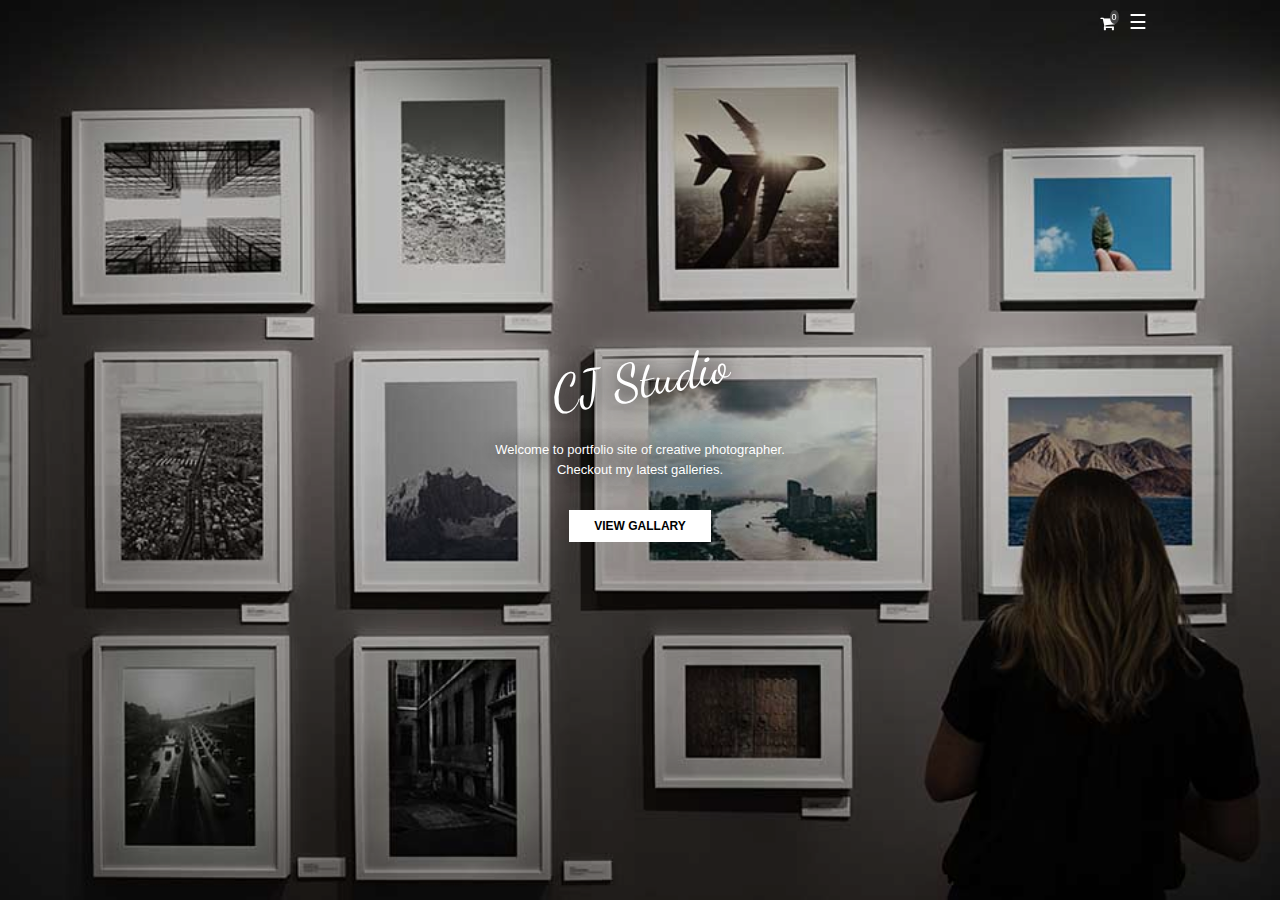
<file: index.html>
<!DOCTYPE html>
<html>
<head>
	<meta charset="utf-8">
	<meta name="viewport" content="width=device-width, user-scalable=no">
	<meta name="auther" content=" Andrew Studio">
	<meta name="description" content=" Andrew Studio is a Professional Photography and Multimedia Company driven by the desire to deliver great value and service to its clients. Our approach to delivering our mandate is tailored to meet and exceed the specific needs and expectations of our clients by providing them with global industry standard products and services. We understand the direct and indirect impact of the images we create on the way our clients and their brands are perceived, and as such, we drive to go the extra mile to deliver quality and creative images to ensure that our clients successfully achieve their set objectives">
	<meta name="keywords" content="photography, studio, picture">
	<title>Portfolio</title>
	<link rel="stylesheet" type="text/css" href="css/style.css">
	<link rel="icon" type="image/jpg" href="images/favicon.png">
	<link rel="stylesheet" type="text/css" href="css/font-awesome.css">		
</head>
<body onload="get_cart()">
	
<ul class="slider">
	<li class="slider1 show"></li>
	<li class="slider1"></li>
	<li class="slider1"></li>
	<li class="slider1"></li>
</ul>
<nav>
	<div class="container">
		<div class="logo"></div>
		<ul>
			<li class="cart1"><a href="cart.html"><i class="fa fa-shopping-cart"></i><span class="count1" id="count1">0</span></a></li>
			<li><a href="#"><span onclick="slideNav()">&#9776;</span></a></li>
		</ul>
	</div>
</nav>
<div class="menu1" id="menu1" onclick="closeNav()"></div>
<ul id="menu" class="nav">
	<span id="span" onclick="closeNav()">&times;</span>
	<li>
		<a href="index.html">
			<h1>Home</h1>
			<p>Beginning of site</p>
		</a>
	</li>
	<li>
		<a href="gallary.html">
			<h1>Gallery</h1>
			<p>My latest works</p>
		</a>
	</li>
	<li>
		<a href="photoproof.html">
			<h1>Photo Proofing</h1>
			<p>For Client Approval</p>
		</a>
	</li>
	<li>
		<a href="about.html">
			<h1>About</h1>
			<p>Who I am</p>
		</a>
	</li>
	<li>
		<a href="blog.html">
			<h1>Blog</h1>
			<p>New ideas</p>
		</a>
	</li>
	<li>
		<a href="contact.html">
			<h1>Contact</h1>
			<p>Get in touch</p>
		</a>
	</li>
	<li>
		<a href="shop.html">
			<h1>Shop</h1>
			<p>Photography store</p>
		</a>
	</li>
</ul>
<div id="hero" class="hero">
	<div class="inner">
		<h1>CJ Studio</h1>
		<p>Welcome to portfolio site of creative photographer. Checkout my latest galleries.</p>
		<a href="gallary.html"><button>VIEW GALLARY</button></a>
	</div>
</div>
<script src="js/jquery.js"></script>
<script src="js/index.js"></script>
</body>
</html>
</file>
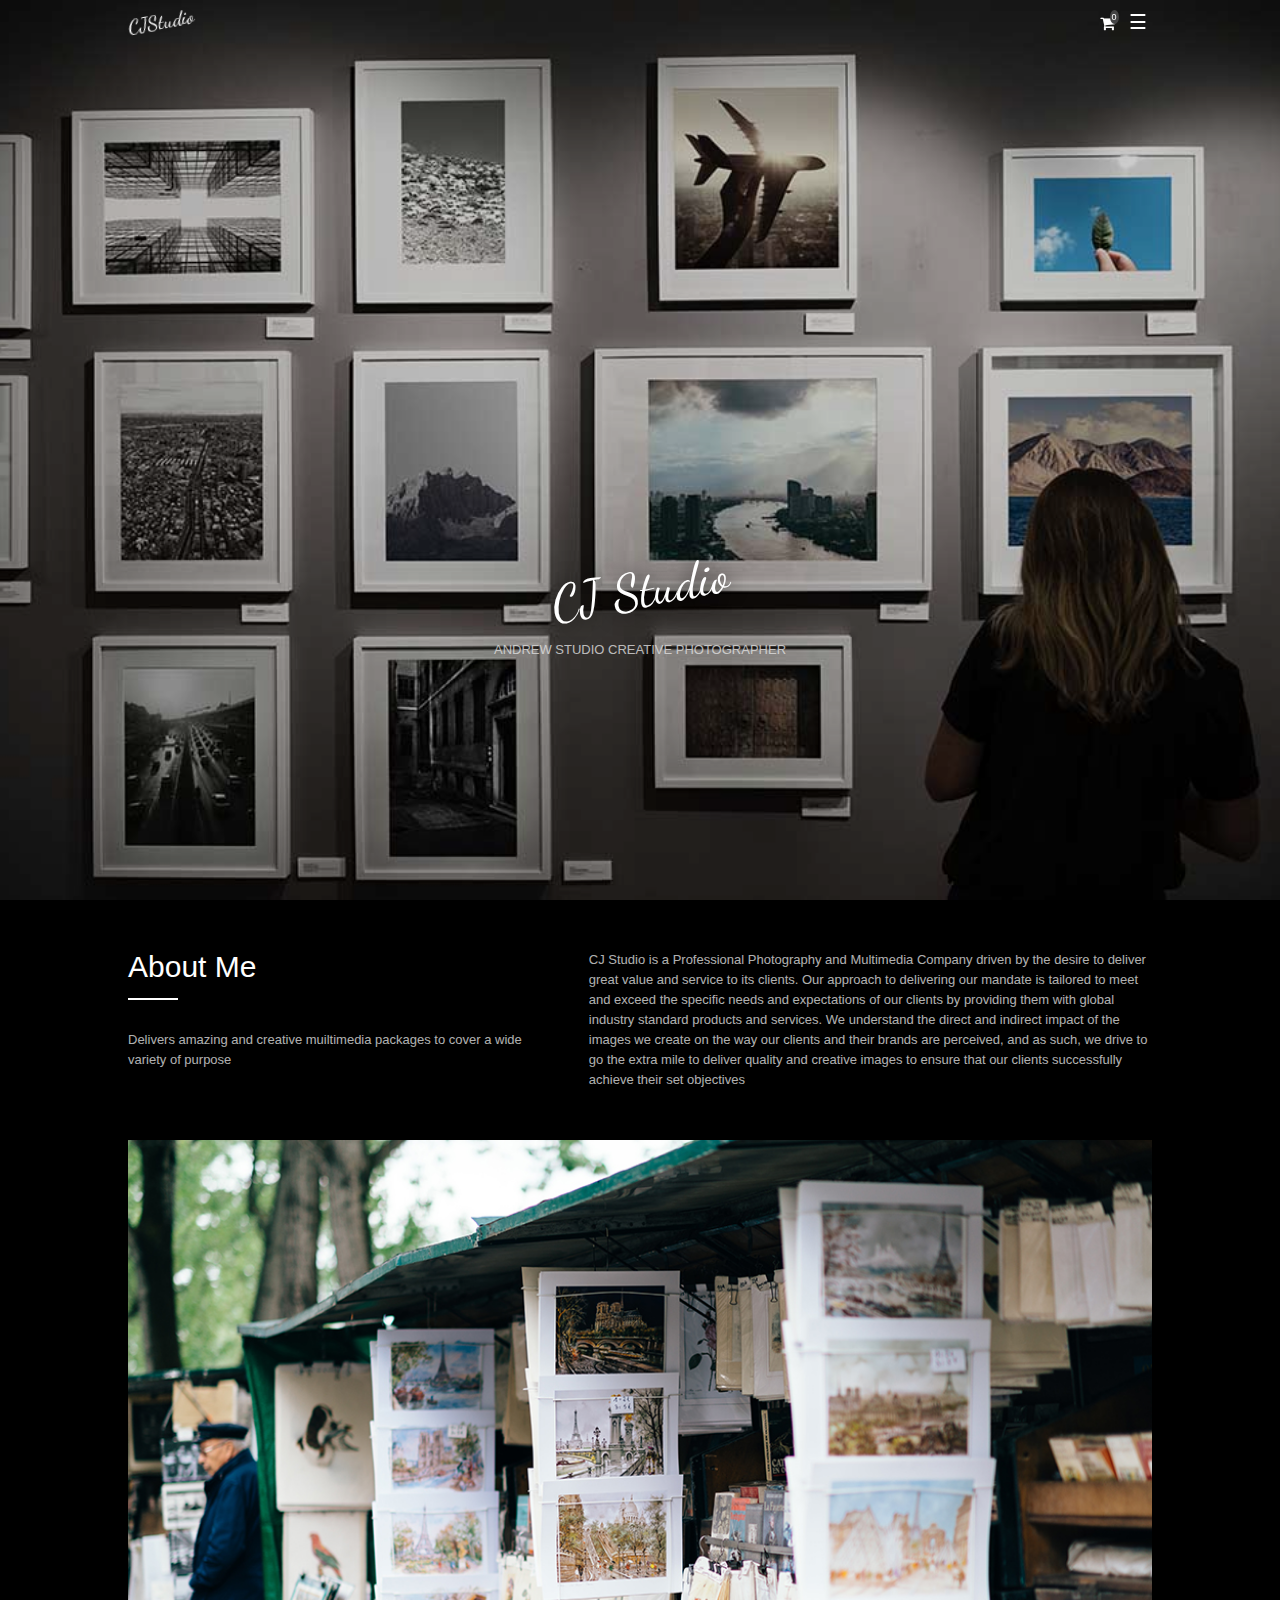
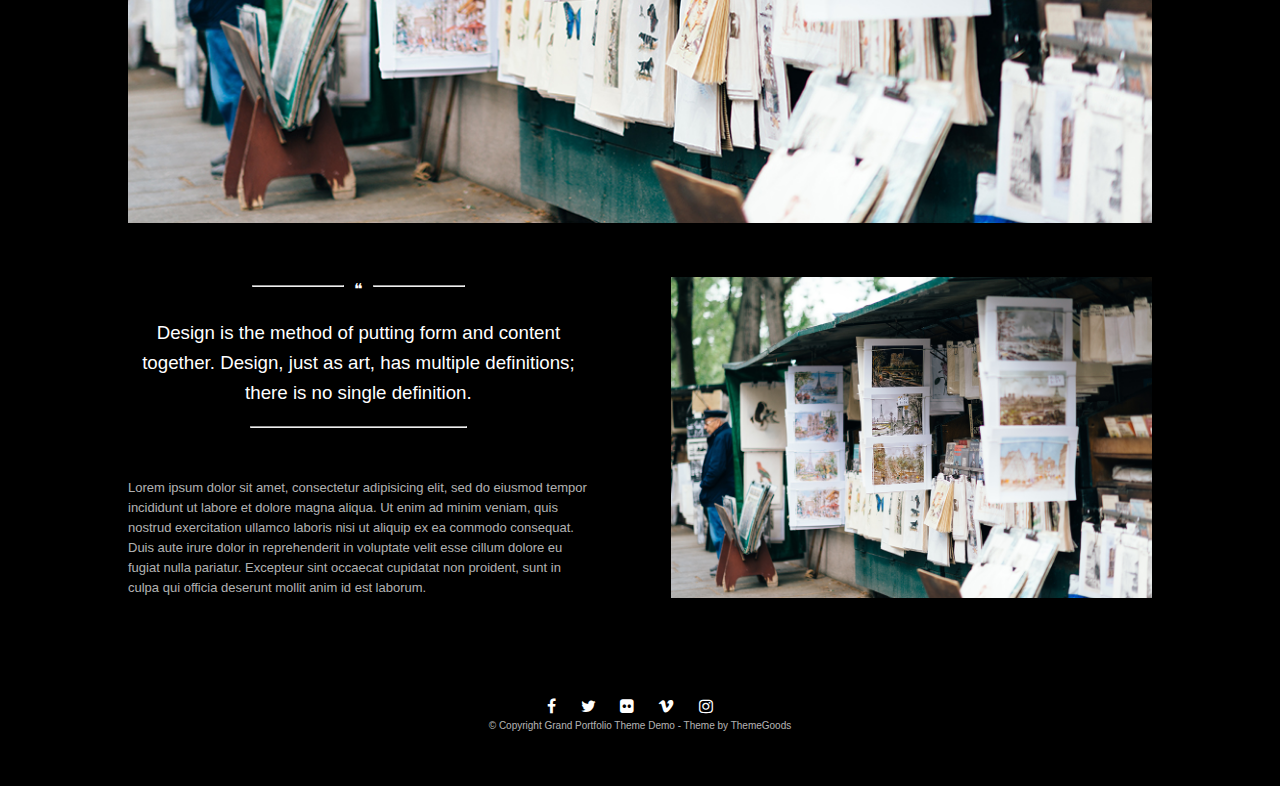
<file: about.html>
<!DOCTYPE html>
<html>
<head>
	<meta charset="utf-8">
	<meta name="viewport" content="width=device-width, user-scalable=no">
	<meta name="auther" content=" Andrew Studio">
	<meta name="description" content=" Andrew Studio is a Professional Photography and Multimedia Company driven by the desire to deliver great value and service to its clients. Our approach to delivering our mandate is tailored to meet and exceed the specific needs and expectations of our clients by providing them with global industry standard products and services. We understand the direct and indirect impact of the images we create on the way our clients and their brands are perceived, and as such, we drive to go the extra mile to deliver quality and creative images to ensure that our clients successfully achieve their set objectives">
	<meta name="keywords" content="photography, studio, picture">
	<title>Portfolio | About Us</title>
	<link rel="stylesheet" type="text/css" href="css/style.css">
	<link rel="icon" type="image/jpg" href="images/favicon.png">
	<link rel="stylesheet" type="text/css" href="css/font-awesome.css">		
</head>
<body onload="get_cart()">
	
<ul class="slider">
	<li class="slider1 show"></li>
</ul>
<nav>
	<div class="container">
		<div class="logo">CJStudio</div>
		<ul>
			<li class="cart1"><a href="cart.html"><i class="fa fa-shopping-cart"></i><span class="count1" id="count1">0</span></a></li>
			<li><a href="#"><span onclick="slideNav()">&#9776;</span></a></li>
		</ul>
	</div>
</nav>
<nav class="proof">
	<div class="container">
		<div class="logo">CJStudio</div>
		<ul>
			<li class="cart1"><a href="cart.html"><i class="fa fa-shopping-cart"></i><span class="count1" id="count2">0</span></a></li>
			<li><a href="#"><span onclick="slideNav()">&#9776;</span></a></li>
		</ul>
	</div>
</nav>
<div class="menu1" id="menu1" onclick="closeNav()"></div>
<ul id="menu" class="nav">
	<span id="span" onclick="closeNav()">&times;</span>
	<li>
		<a href="index.html">
			<h1>Home</h1>
			<p>Beginning of site</p>
		</a>
	</li>
	<li>
		<a href="gallary.html">
			<h1>Gallery</h1>
			<p>My latest works</p>
		</a>
	</li>
	<li>
		<a href="photoproof.html">
			<h1>Photo Proofing</h1>
			<p>For Client Approval</p>
		</a>
	</li>
	<li>
		<a href="about.html">
			<h1>About</h1>
			<p>Who I am</p>
		</a>
	</li>
	<li>
		<a href="blog.html">
			<h1>Blog</h1>
			<p>New ideas</p>
		</a>
	</li>
	<li>
		<a href="contact.html">
			<h1>Contact</h1>
			<p>Get in touch</p>
		</a>
	</li>
	<li>
		<a href="shop.html">
			<h1>Shop</h1>
			<p>Photography store</p>
		</a>
	</li>
</ul>
<div id="hero" class="hero" onclick="closeNav()">
	<div class="inner1">
		<h1>CJ Studio</h1>
		<p>ANDREW STUDIO CREATIVE PHOTOGRAPHER</p>
	</div>
</div>
<div class="container">
	<div class="about">
		<article class="quote">
			<h1>About Me</h1>
			<div class="divider"></div>
			<p>Delivers amazing and creative muiltimedia packages to cover a wide variety of purpose</p>
		</article>
		<article class="main">
			<p>CJ Studio is a Professional Photography and Multimedia Company driven by the desire to deliver great value and service to its clients. Our approach to delivering our mandate is tailored to meet and exceed the specific needs and expectations of our clients by providing them with global industry standard products and services. We understand the direct and indirect impact of the images we create on the way our clients and their brands are perceived, and as such, we drive to go the extra mile to deliver quality and creative images to ensure that our clients successfully achieve their set objectives</p>
		</article><div style="clear: both;"></div>
	</div>
	<img src="images/img3.jpg">
	<section>
		<div class="quote1">
			<hr id="top1"><span>&#10077;</span><hr id="top2">
			<h3>Design is the method of putting form and content together. Design, just as art, has multiple definitions; there is no single definition.</h3>
			<hr>
			<p>Lorem ipsum dolor sit amet, consectetur adipisicing elit, sed do eiusmod
			tempor incididunt ut labore et dolore magna aliqua. Ut enim ad minim veniam,
			quis nostrud exercitation ullamco laboris nisi ut aliquip ex ea commodo
			consequat. Duis aute irure dolor in reprehenderit in voluptate velit esse
			cillum dolore eu fugiat nulla pariatur. Excepteur sint occaecat cupidatat non
			proident, sunt in culpa qui officia deserunt mollit anim id est laborum.</p>
		</div>
		<img src="images/img3.jpg"><div style="clear: both;"></div>
	</section>
	<footer>
		<div class="links">
			<a href="#"><i class="fa fa-facebook"></i></a>
			<a href="#"><i class="fa fa-twitter"></i></a>
			<a href="#"><i class="fa fa-flickr"></i></a>
			<a href="#"><i class="fa fa-vimeo"></i></a>
			<a href="#"><i class="fa fa-instagram"></i></a>
		</div>
		<p>&copy;  Copyright Grand Portfolio Theme Demo - Theme by ThemeGoods</p>
	</footer>
</div>
<div class="topbtn">TOP</div>

<script src="js/jquery.js"></script>
<script src="js/index.js"></script>
</body>
</html>
</file>
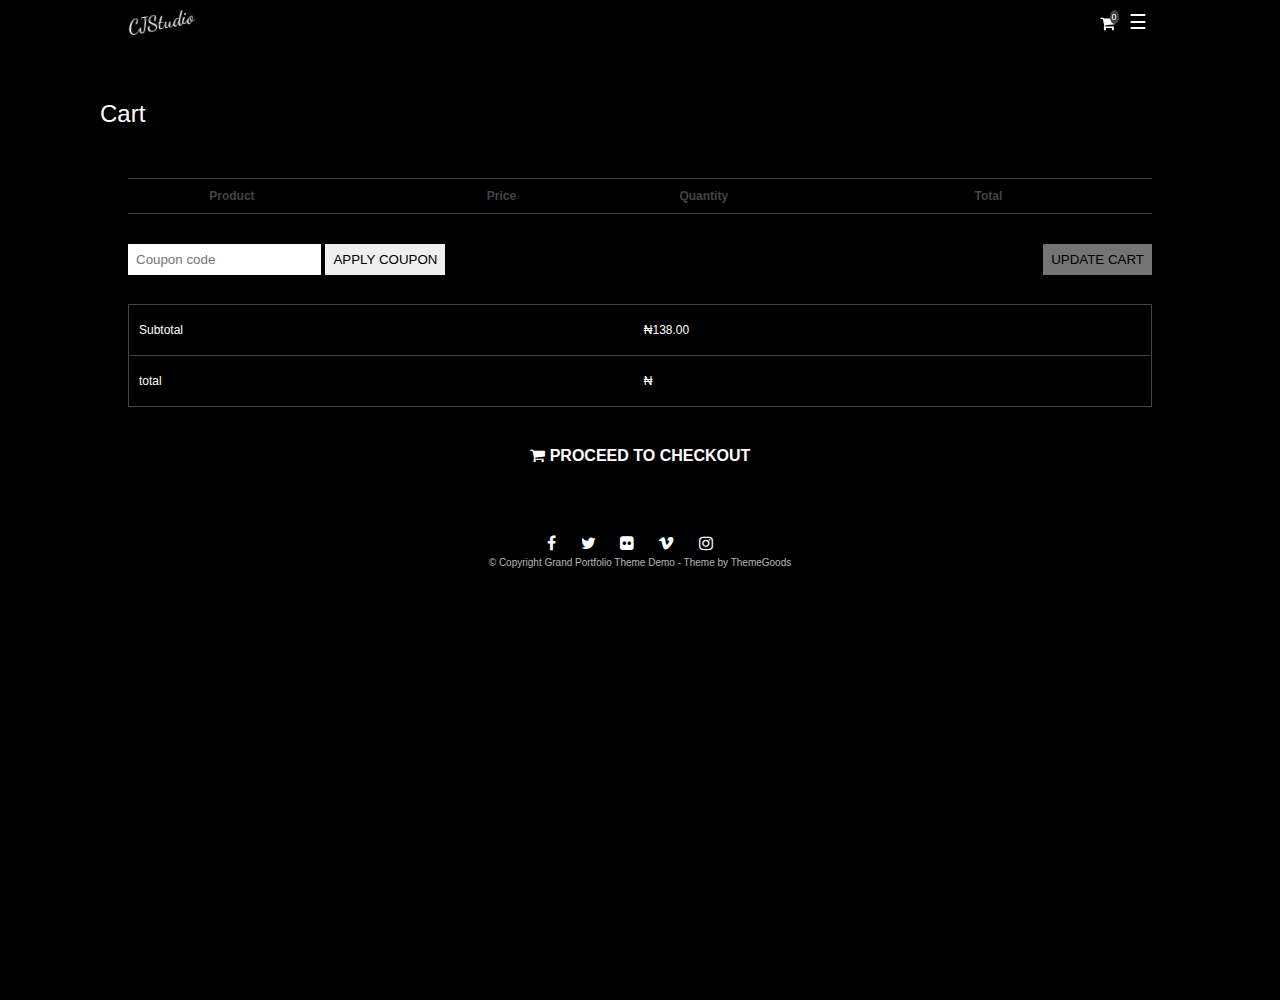
<file: cart.html>
<!DOCTYPE html>
<html>
<head>
	<meta charset="utf-8">
	<meta name="viewport" content="width=device-width, user-scalable=no">
	<meta name="author" content=" Andrew Studio">
	<meta name="description" content=" Andrew Studio is a Professional Photography and Multimedia Company driven by the desire to deliver great value and service to its clients. Our approach to delivering our mandate is tailored to meet and exceed the specific needs and expectations of our clients by providing them with global industry standard products and services. We understand the direct and indirect impact of the images we create on the way our clients and their brands are perceived, and as such, we drive to go the extra mile to deliver quality and creative images to ensure that our clients successfully achieve their set objectives">
	<meta name="keywords" content="photography, studio, picture">
	<title>Portfolio | Cart</title>
	<link rel="stylesheet" type="text/css" href="css/style.css">
	<link rel="icon" type="image/jpg" href="images/favicon.png">
	<link rel="stylesheet" type="text/css" href="css/font-awesome.css">		
</head>
<body onload="get_cart()">

<nav style="top: 0;">
	<div class="container">
		<div class="logo">CJStudio</div>
		<ul>
			<li class="cart1"><a href="cart.html"><i class="fa fa-shopping-cart"></i><span class="count1" id="count1">0</span></a></li>
			<li><a href="#"><span onclick="slideNav()">&#9776;</span></a></li>
		</ul>
	</div>
</nav>
<nav class="proof">
	<div class="container">
		<div class="logo">CJStudio</div>
		<ul>
			<li class="cart1"><a href="cart.html"><i class="fa fa-shopping-cart"></i><span class="count1" id="count2">0</span></a></li>
			<li><a href="#"><span onclick="slideNav()">&#9776;</span></a></li>
		</ul>
	</div>
</nav>
<div class="menu1" id="menu1" onclick="closeNav()"></div>
<ul id="menu" class="nav">
	<span id="span" onclick="closeNav()">&times;</span>
	<li>
		<a href="index.html">
			<h1>Home</h1>
			<p>Beginning of site</p>
		</a>
	</li>
	<li>
		<a href="gallary.html">
			<h1>Gallery</h1>
			<p>My latest works</p>
		</a>
	</li>
	<li>
		<a href="photoproof.html">
			<h1>Photo Proofing</h1>
			<p>For Client Approval</p>
		</a>
	</li>
	<li>
		<a href="about.html">
			<h1>About</h1>
			<p>Who I am</p>
		</a>
	</li>
	<li>
		<a href="blog.html">
			<h1>Blog</h1>
			<p>New ideas</p>
		</a>
	</li>
	<li>
		<a href="contact.html">
			<h1>Contact</h1>
			<p>Get in touch</p>
		</a>
	</li>
	<li>
		<a href="shop.html">
			<h1>Shop</h1>
			<p>Photography store</p>
		</a>
	</li>
</ul>
<div class="header">
	<h1 class="head">Cart</h1>
</div>
<div class="container">
	<table class="first" border="1">
		<thead>
			<th></th>
			<th></th>
			<th>Product</th>
			<th>Price</th>
			<th>Quantity</th>
			<th>Total</th>
		</thead>
		<tbody id="bdy">
			
		</tbody>
	</table>
	<div class="buttons">
		<form>
			<input type="text" name="code" placeholder="Coupon code">
			<input type="submit" value="APPLY COUPON">
		</form>
		<button>UPDATE CART</button>
	</div>
	<table border="1">
		<tr>
			<td>Subtotal</td>
			<td>&#8358;138.00</td>
		</tr>
		<tr>
			<td>total</td>
			<td>&#8358;<span id="ttl"></span></td>
		</tr>
	</table>
	<a href="checkout.html"><div class="action1"><i class="fa fa-shopping-cart"></i>PROCEED TO CHECKOUT</div></a>
	<footer>
		<div class="links">
			<a href="#"><i class="fa fa-facebook"></i></a>
			<a href="#"><i class="fa fa-twitter"></i></a>
			<a href="#"><i class="fa fa-flickr"></i></a>
			<a href="#"><i class="fa fa-vimeo"></i></a>
			<a href="#"><i class="fa fa-instagram"></i></a>
		</div>
		<p>&copy;  Copyright Grand Portfolio Theme Demo - Theme by ThemeGoods</p>
	</footer>
</div>

<div class="topbtn">TOP</div>
<script src="js/jquery.js"></script>
<script src="js/index.js"></script>
</body>
</html>
</file>
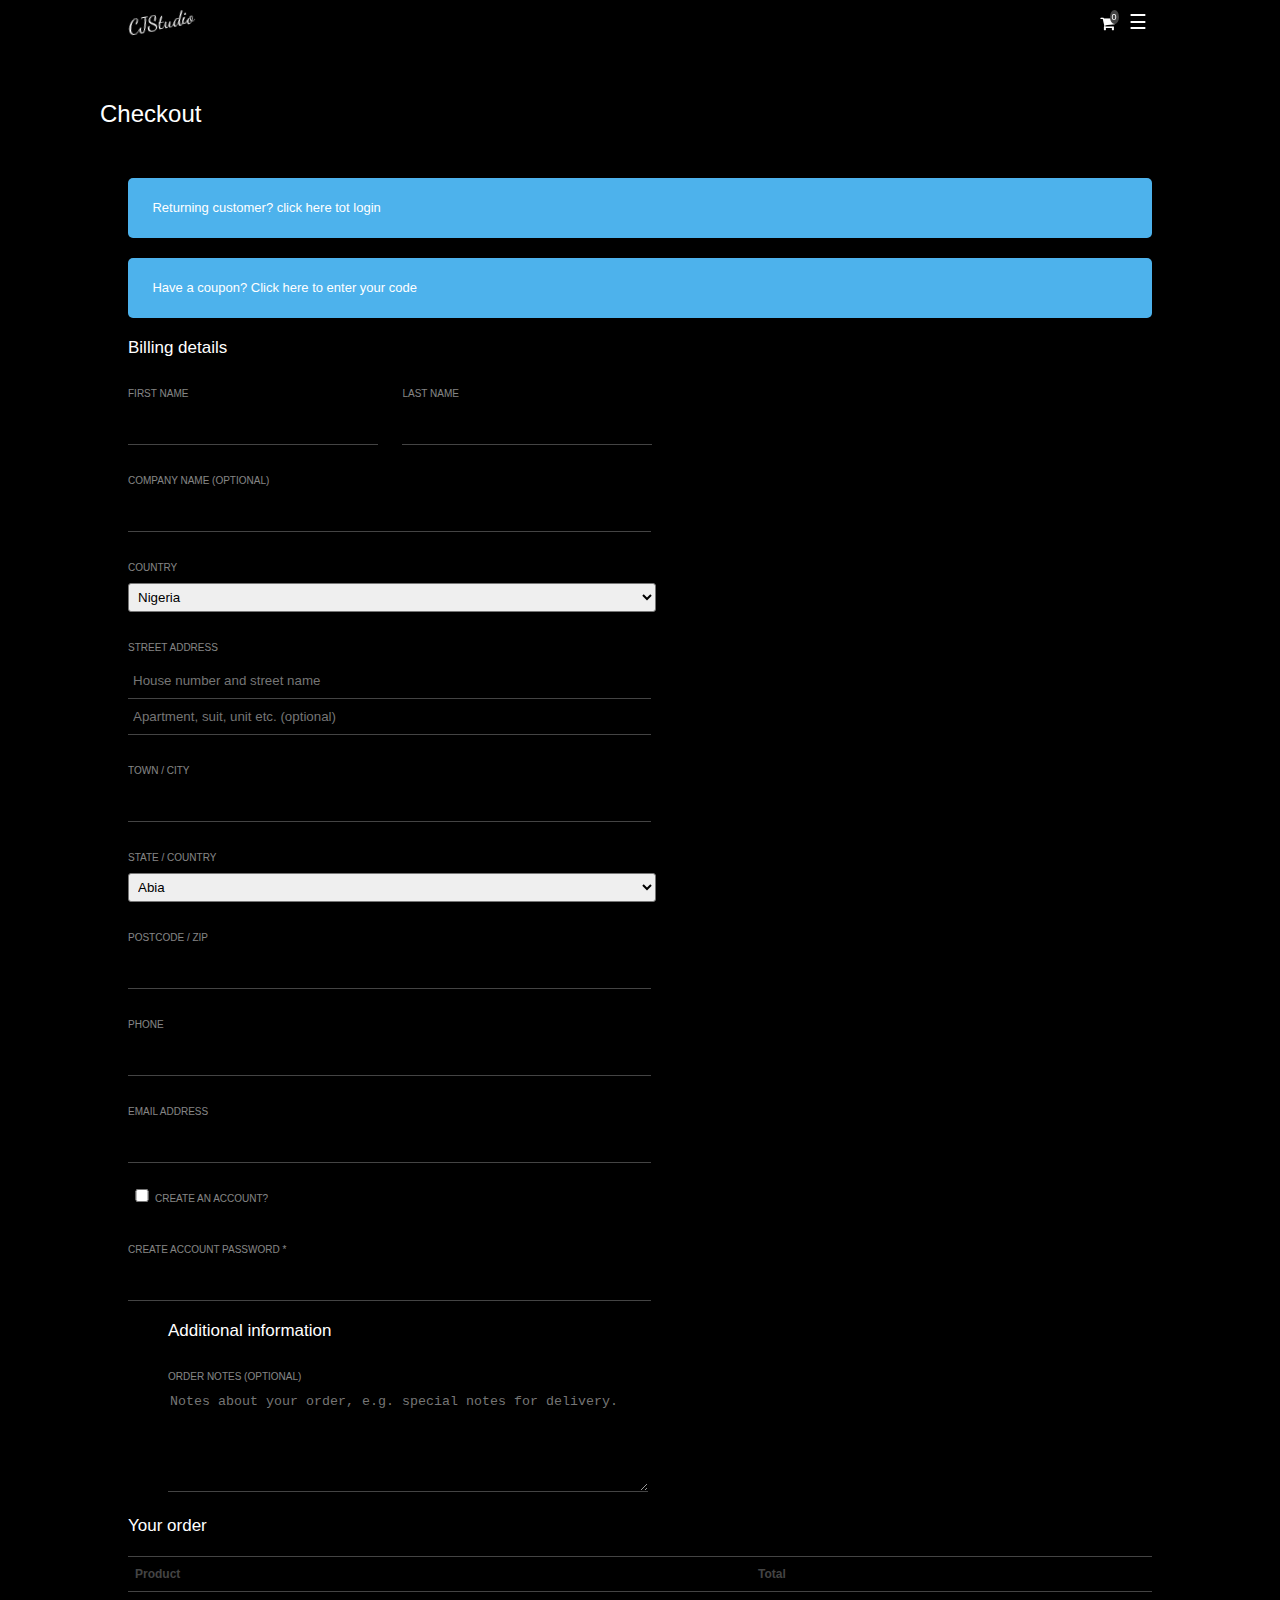
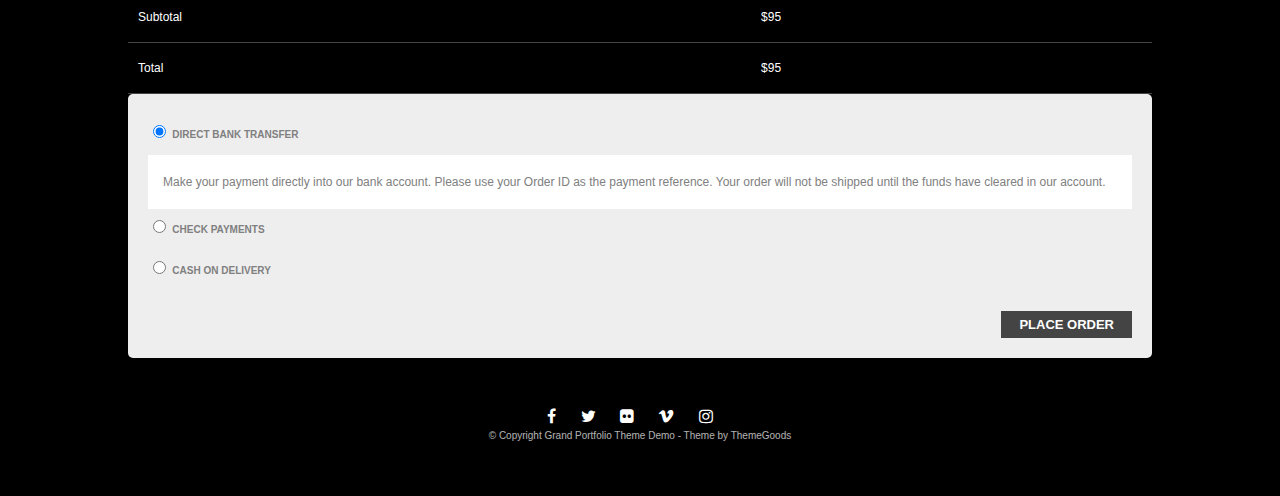
<file: checkout.html>
<!DOCTYPE html>
<html>
<head>
	<meta charset="utf-8">
	<meta name="viewport" content="width=device-width, user-scalable=no">
	<meta name="auther" content=" Andrew Studio">
	<meta name="description" content=" Andrew Studio is a Professional Photography and Multimedia Company driven by the desire to deliver great value and service to its clients. Our approach to delivering our mandate is tailored to meet and exceed the specific needs and expectations of our clients by providing them with global industry standard products and services. We understand the direct and indirect impact of the images we create on the way our clients and their brands are perceived, and as such, we drive to go the extra mile to deliver quality and creative images to ensure that our clients successfully achieve their set objectives">
	<meta name="keywords" content="photography, studio, picture">
	<title>Portfolio | Checkout</title>
	<link rel="stylesheet" type="text/css" href="css/style.css">
	<link rel="icon" type="image/jpg" href="images/favicon.png">
	<link rel="stylesheet" type="text/css" href="css/font-awesome.css">		
</head>
<body onload="get_cart()">
	
<nav style="top: 0;">
	<div class="container">
		<div class="logo">CJStudio</div>
		<ul>
			<li class="cart1"><a href="cart.html"><i class="fa fa-shopping-cart"></i><span class="count1" id="count1">0</span></a></li>
			<li><a href="#"><span onclick="slideNav()">&#9776;</span></a></li>
		</ul>
	</div>
</nav>
<nav class="proof">
	<div class="container">
		<div class="logo">CJStudio</div>
		<ul>
			<li class="cart1"><a href="cart.html"><i class="fa fa-shopping-cart"></i><span class="count1" id="count2">0</span></a></li>
			<li><a href="#"><span onclick="slideNav()">&#9776;</span></a></li>
		</ul>
	</div>
</nav>
<div class="menu1" id="menu1" onclick="closeNav()"></div>
<ul id="menu" class="nav">
	<span id="span" onclick="closeNav()">&times;</span>
	<li>
		<a href="index.html">
			<h1>Home</h1>
			<p>Beginning of site</p>
		</a>
	</li>
	<li>
		<a href="gallary.html">
			<h1>Gallery</h1>
			<p>My latest works</p>
		</a>
	</li>
	<li>
		<a href="photoproof.html">
			<h1>Photo Proofing</h1>
			<p>For Client Approval</p>
		</a>
	</li>
	<li>
		<a href="about.html">
			<h1>About</h1>
			<p>Who I am</p>
		</a>
	</li>
	<li>
		<a href="blog.html">
			<h1>Blog</h1>
			<p>New ideas</p>
		</a>
	</li>
	<li>
		<a href="contact.html">
			<h1>Contact</h1>
			<p>Get in touch</p>
		</a>
	</li>
	<li>
		<a href="shop.html">
			<h1>Shop</h1>
			<p>Photography store</p>
		</a>
	</li>
</ul>
<div class="header">
	<h1 class="head">Checkout</h1>
</div>
<div class="container">
	<div class="alert">
		<i class="fa"></i>
		<p>Returning customer? click here tot login</p>
	</div>
	<div class="alert">
		<i class="fa"></i>
		<p>Have a coupon? Click here to enter your code</p>
	</div>
	<h1 class="checkout">Billing details</h1>
	<form class="checkout">
		<div class="left">
			<div class="group">
				<label for="firstname">FIRST NAME</label>
				<input type="text" name="firstname">
			</div>
			<div class="group">
				<label for="lastname">LAST NAME</label>
				<input type="text" name="lastname">
			</div>	
			<label for="company">COMPANY NAME (OPTIONAL)</label>
			<input type="test" name="company">
			<label for="country">COUNTRY</label>
			<select>
				<option>Nigeria</option>
				<option>Ghana</option>
				<option>USA</option>
			</select>
			<label for="street">STREET ADDRESS</label>
			<input type="text" name="street" placeholder="House number and street name">
			<input type="text" name="street" placeholder="Apartment, suit, unit etc. (optional)">
			<label for="city">TOWN / CITY</label>
			<input type="text" name="city">
			<label for="state">STATE / COUNTRY</label>
			<select>
				<option>Abia</option>
				<option>Anambra</option>
				<option>Enugu</option>
			</select>
			<label for="zip">POSTCODE / ZIP</label>
			<input type="text" name="zip">
			<label for="phone">PHONE</label>
			<input type="text" name="phone">
			<label for="email">EMAIL ADDRESS</label>
			<input type="email" name="email">
			<input type="checkbox" name="account"><label for="account">CREATE AN ACCOUNT?</label>
			<label for="password">CREATE ACCOUNT PASSWORD *</label>
			<input type="password" name="password">
		</div>
		<div class="right">
			<h1 class="checkout" >Additional information</h1>
			<label for="order">ORDER NOTES (OPTIONAL)</label>
			<textarea placeholder="Notes about your order, e.g. special notes for delivery."></textarea>
		</div><div style="clear: both;"></div>
	</form>
	<h1 class="checkout">Your order</h1>
	<table border="1" class="first" style="margin-top: 20px;">
		<thead>
			<tr>
				<th>Product</th>
				<th>Total</th>
			</tr>
		</thead>
		<tr>
			<td>Subtotal</td>
			<td>$95</td>
		</tr>
		<tr>
			<td>Total</td>
			<td>$95</td>
		</tr>
	</table>
	<form name="payment" class="payment">
		<div class="payment1">
			<input type="radio" name="pay" id="direct" checked onclick="pay_type()">
			<label for="direct">DIRECT BANK TRANSFER</label>
			<div class="item1" id="item1">Make your payment directly into our bank account. Please use your Order ID as the payment reference. Your order will not be shipped until the funds have cleared in our account.</div>
		</div>
		<div class="payment1">
			<input type="radio" name="pay" id="check" onclick="pay_type()">
			<label for="check">CHECK PAYMENTS</label>
			<div class="item2" id="item2">Make your payment directly into our bank account. Please use your Order ID as the payment reference. Your order will not be shipped until the funds have cleared in our account.</div>
		</div>
		<div class="payment1">
			<input type="radio" name="pay" id="cash" onclick="pay_type()">
			<label for="cash">CASH ON DELIVERY</label>
			<div class="item3" id="item3">Make your payment directly into our bank account. Please use your Order ID as the payment reference. Your order will not be shipped until the funds have cleared in our account.</div>
		</div>
		<button>PLACE ORDER</button><div style="clear: both;"></div>
	</form>
	<footer>
		<div class="links">
			<a href="#"><i class="fa fa-facebook"></i></a>
			<a href="#"><i class="fa fa-twitter"></i></a>
			<a href="#"><i class="fa fa-flickr"></i></a>
			<a href="#"><i class="fa fa-vimeo"></i></a>
			<a href="#"><i class="fa fa-instagram"></i></a>
		</div>
		<p>&copy;  Copyright Grand Portfolio Theme Demo - Theme by ThemeGoods</p>
	</footer>
</div>

<div class="topbtn">TOP</div>
<script src="js/jquery.js"></script>
<script src="js/index.js"></script>
</body>
</html>
</file>
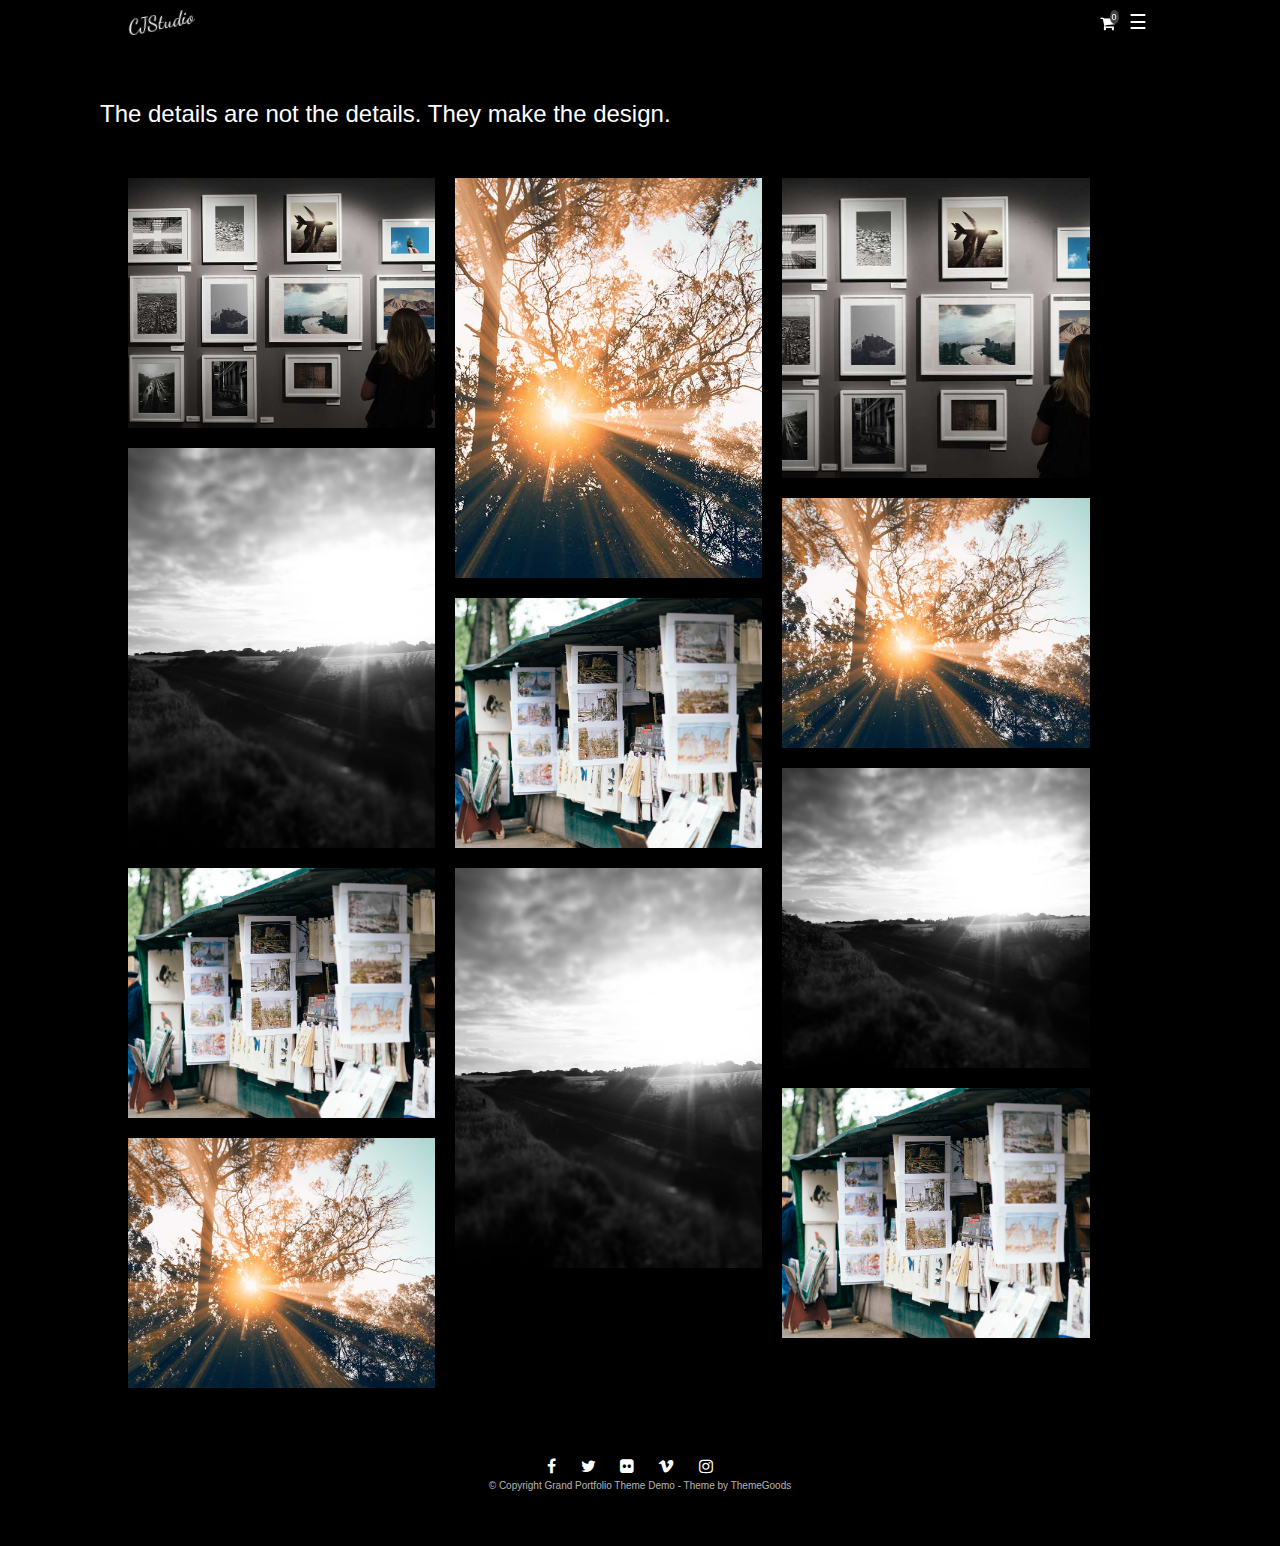
<file: gallary.html>
<!DOCTYPE html>
<html>
<head>
	<meta charset="utf-8">
	<meta name="viewport" content="width=device-width, user-scalable=no">
	<meta name="auther" content=" Andrew Studio">
	<meta name="description" content=" Andrew Studio is a Professional Photography and Multimedia Company driven by the desire to deliver great value and service to its clients. Our approach to delivering our mandate is tailored to meet and exceed the specific needs and expectations of our clients by providing them with global industry standard products and services. We understand the direct and indirect impact of the images we create on the way our clients and their brands are perceived, and as such, we drive to go the extra mile to deliver quality and creative images to ensure that our clients successfully achieve their set objectives">
	<meta name="keywords" content="photography, studio, picture">
	<title>Portfolio | Gallary</title>
	<link rel="stylesheet" type="text/css" href="css/style.css">
	<link rel="icon" type="image/jpg" href="images/favicon.png">
	<link rel="stylesheet" type="text/css" href="css/font-awesome.css">		
	<link rel="stylesheet" type="text/css" href="css/fa-brands.css">		
</head>
<body onload="get_cart()">
	
<nav style="top: 0;">
	<div class="container">
		<div class="logo">CJStudio</div>
		<ul>
			<li class="cart1"><a href="cart.html"><i class="fa fa-shopping-cart"></i><span class="count1" id="count1">0</span></a></li>
			<li><a href="#"><span onclick="slideNav()">&#9776;</span></a></li>
		</ul>
	</div>
</nav>
<nav class="proof">
	<div class="container">
		<div class="logo">CJStudio</div>
		<ul>
			<li class="cart1"><a href="cart.html"><i class="fa fa-shopping-cart"></i><span class="count1" id="count2">0</span></a></li>
			<li><a href="#"><span onclick="slideNav()">&#9776;</span></a></li>
		</ul>
	</div>
</nav>
<div class="menu1" id="menu1" onclick="closeNav()"></div>
<ul id="menu" class="nav">
	<span id="span" onclick="closeNav()">&times;</span>
	<li>
		<a href="index.html">
			<h1>Home</h1>
			<p>Beginning of site</p>
		</a>
	</li>
	<li>
		<a href="gallary.html">
			<h1>Gallery</h1>
			<p>My latest works</p>
		</a>
	</li>
	<li>
		<a href="photoproof.html">
			<h1>Photo Proofing</h1>
			<p>For Client Approval</p>
		</a>
	</li>
	<li>
		<a href="about.html">
			<h1>About</h1>
			<p>Who I am</p>
		</a>
	</li>
	<li>
		<a href="blog.html">
			<h1>Blog</h1>
			<p>New ideas</p>
		</a>
	</li>
	<li>
		<a href="contact.html">
			<h1>Contact</h1>
			<p>Get in touch</p>
		</a>
	</li>
	<li>
		<a href="shop.html">
			<h1>Shop</h1>
			<p>Photography store</p>
		</a>
	</li>
</ul>
<div class="header">
	<h1 class="head">The details are not the details. They make the design.</h1>
</div>
<div class="container">
	<div class="col one">
		<div class="item">
			<div class="item1" style="height: 250px;">
				<div class="item3" style="background-image: url(images/img1.jpg);"></div>
			</div>
		</div>
		<div class="item">
			<div class="item1" style="height: 400px;">
				<div class="item3" style="background-image: url(images/img2.jpg);"></div>
			</div>
		</div>
		<div class="item">
			<div class="item1" style="height: 250px;">
				<div class="item3" style="background-image: url(images/img3.jpg);"></div>
			</div>
		</div>
		<div class="item">
			<div class="item1" style="height: 250px;">
				<div class="item3" style="background-image: url(images/img4.jpg);"></div>
			</div>
		</div>
		
	</div><div class="col two">
		<div class="item">
			<div class="item1" style="height: 400px;">
				<div class="item3" style="background-image: url(images/img4.jpg);"></div>
			</div>
		</div>
		<div class="item">
			<div class="item1" style="height: 250px;">
				<div class="item3" style="background-image: url(images/img3.jpg);"></div>
			</div>
		</div>
		<div class="item">
			<div class="item1" style="height: 400px;">
				<div class="item3" style="background-image: url(images/img2.jpg);"></div>
			</div>
		</div>
		
	</div>
	<div class="col three">
		<div class="item">
			<div class="item1" style="height: 300px;">
				<div class="item3" style="background-image: url(images/img1.jpg);"></div>
			</div>
		</div>
		<div class="item">
			<div class="item1" style="height: 250px;">
				<div class="item3" style="background-image: url(images/img4.jpg);"></div>
			</div>
		</div>
		<div class="item">
			<div class="item1" style="height: 300px;">
				<div class="item3" style="background-image: url(images/img2.jpg);"></div>
			</div>
		</div>
		<div class="item">
			<div class="item1" style="height: 250px;">
				<div class="item3" style="background-image: url(images/img3.jpg);"></div>
			</div>
		</div>
		
	</div><div style="clear: both;"></div>
	<footer>
		<div class="links">
			<a href="#"><i class="fa fa-facebook"></i></a>
			<a href="#"><i class="fa fa-twitter"></i></a>
			<a href="#"><i class="fa fa-flickr"></i></a>
			<a href="#"><i class="fa fa-vimeo"></i></a>
			<a href="#"><i class="fa fa-instagram"></i></a>
		</div>
		<p>&copy;  Copyright Grand Portfolio Theme Demo - Theme by ThemeGoods</p>
	</footer>
</div>

<div class="topbtn">TOP</div>
<script src="js/jquery.js"></script>
<script src="js/index.js"></script>
</body>
</html>
</file>
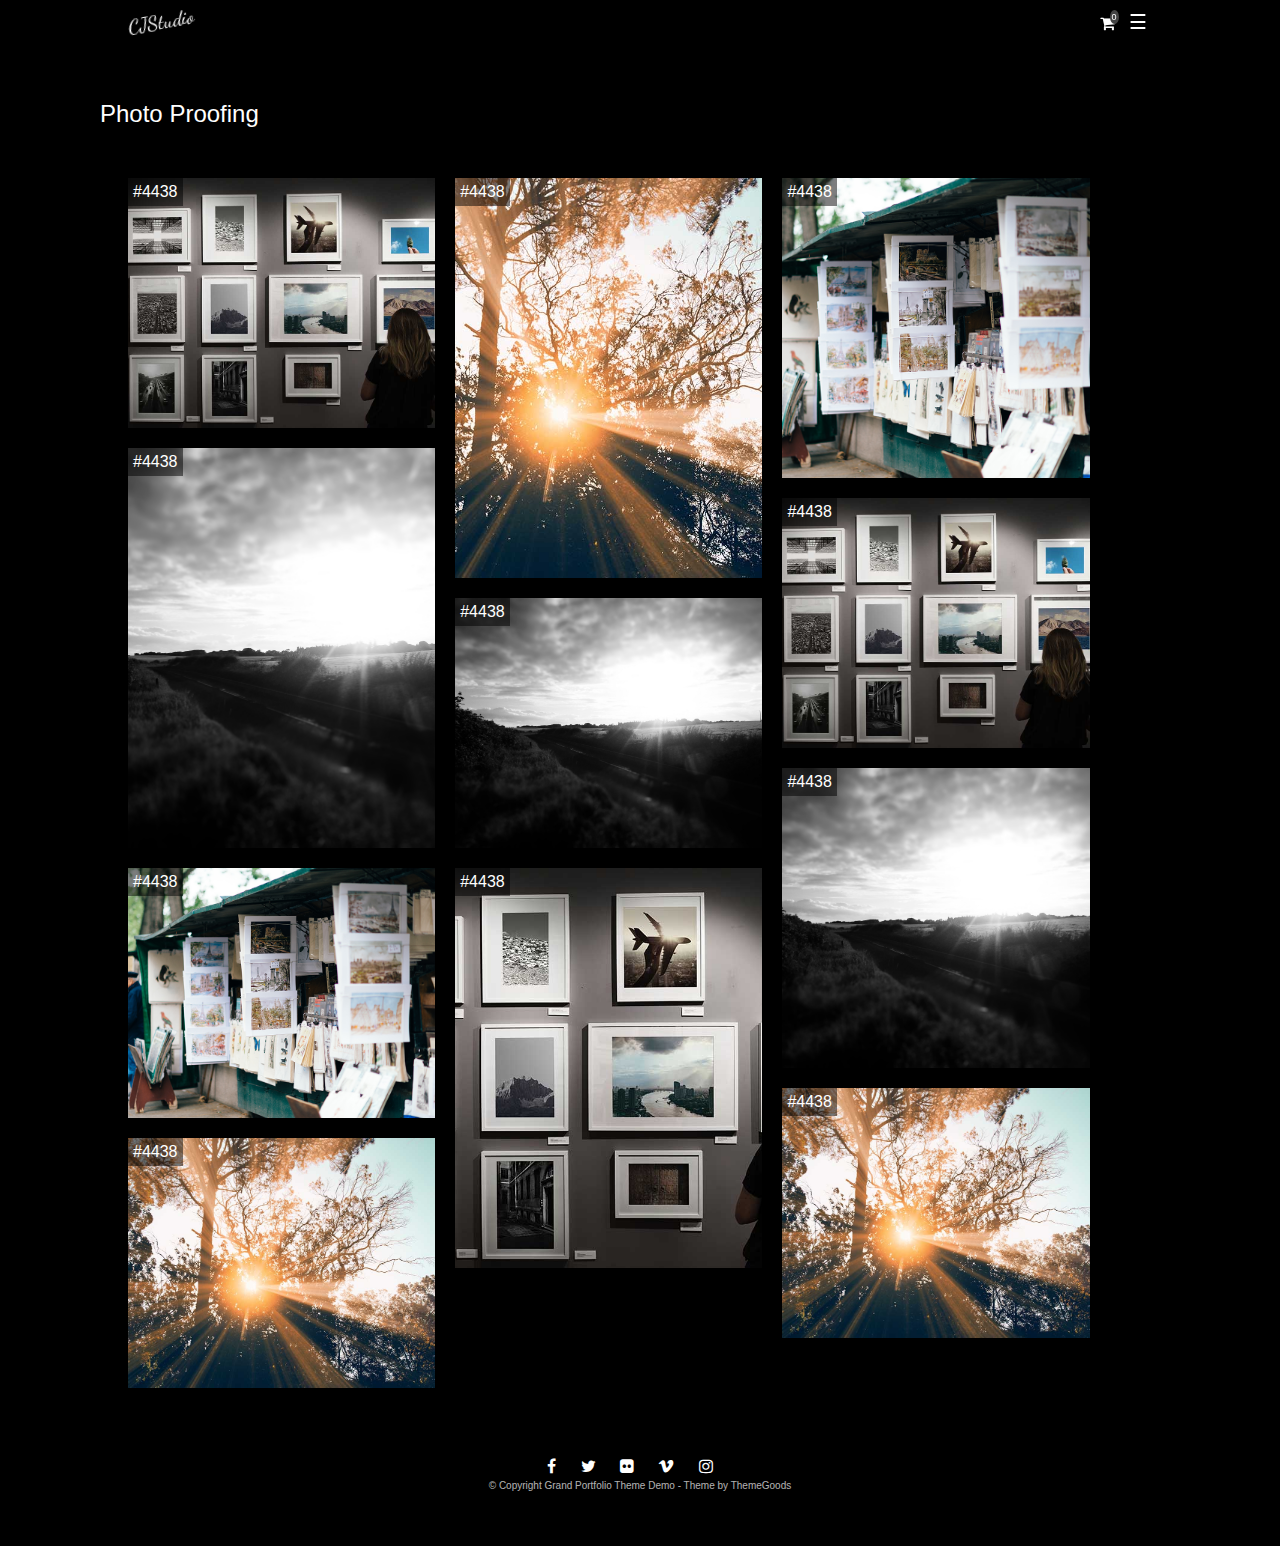
<file: photoproof.html>
<!DOCTYPE html>
<html>
<head>
	<meta charset="utf-8">
	<meta name="viewport" content="width=device-width, user-scalable=no">
	<meta name="auther" content=" Andrew Studio">
	<meta name="description" content=" Andrew Studio is a Professional Photography and Multimedia Company driven by the desire to deliver great value and service to its clients. Our approach to delivering our mandate is tailored to meet and exceed the specific needs and expectations of our clients by providing them with global industry standard products and services. We understand the direct and indirect impact of the images we create on the way our clients and their brands are perceived, and as such, we drive to go the extra mile to deliver quality and creative images to ensure that our clients successfully achieve their set objectives">
	<meta name="keywords" content="photography, studio, picture">
	<title>Portfolio | Photoproof</title>
	<link rel="stylesheet" type="text/css" href="css/style.css">
	<link rel="icon" type="image/jpg" href="images/favicon.png">
	<link rel="stylesheet" type="text/css" href="css/font-awesome.css">		
</head>
<body onload="get_cart()">
	
<nav style="top: 0;">
	<div class="container">
		<div class="logo">CJStudio</div>
		<ul>
			<li class="cart1"><a href="cart.html"><i class="fa fa-shopping-cart"></i><span class="count1" id="count1">0</span></a></li>
			<li><a href="#"><span onclick="slideNav()">&#9776;</span></a></li>
		</ul>
	</div>
</nav>	
<nav class="proof">
	<div class="container">
		<div class="logo">CJStudio</div>
		<ul>
			<li class="cart1"><a href="cart.html"><i class="fa fa-shopping-cart"></i><span class="count1" id="count2">0</span></a></li>
			<li><a href="#"><span onclick="slideNav()">&#9776;</span></a></li>
		</ul>
	</div>
</nav>	
<div class="menu1" id="menu1" onclick="closeNav()"></div>
<ul id="menu" class="nav">
	<span id="span" onclick="closeNav()">&times;</span>
	<li>
		<a href="index.html">
			<h1>Home</h1>
			<p>Beginning of site</p>
		</a>
	</li>
	<li>
		<a href="#">
			<h1>Gallery</h1>
			<p>My latest works</p>
		</a>
	</li>
	<li>
		<a href="#">
			<h1>Photo Proofing</h1>
			<p>For Client Approval</p>
		</a>
	</li>
	<li>
		<a href="about.html">
			<h1>About</h1>
			<p>Who I am</p>
		</a>
	</li>
	<li>
		<a href="blog.html">
			<h1>Blog</h1>
			<p>New ideas</p>
		</a>
	</li>
	<li>
		<a href="contact.html">
			<h1>Contact</h1>
			<p>Get in touch</p>
		</a>
	</li>
	<li>
		<a href="shop.html">
			<h1>Shop</h1>
			<p>Photography store</p>
		</a>
	</li>
</ul>
<div class="header">
	<h1 class="head">Photo Proofing</h1>
</div>
<div class="container">
	<div class="col one">
		<div class="item">
			<div class="item1" style="height: 250px;">
				<div class="item3" style="background-image: url(images/img1.jpg);"></div>
				<div class="item2">
					<i class="fa fa-shopping-cart"></i>
				</div>
				<span>#4438</span>
			</div>
		</div>
		<div class="item">
			<div class="item1" style="height: 400px;">
				<div class="item3" style="background-image: url(images/img2.jpg);"></div>
				<div class="item2">
					<i class="fa fa-shopping-cart"></i>
				</div>
				<span>#4438</span>
			</div>
		</div>
		<div class="item">
			<div class="item1" style="height: 250px;">
				<div class="item3" style="background-image: url(images/img3.jpg);"></div>
				<div class="item2">
					<i class="fa fa-shopping-cart"></i>
				</div>
				<span>#4438</span>
			</div>
		</div>
		<div class="item">
			<div class="item1" style="height: 250px;">
				<div class="item3" style="background-image: url(images/img4.jpg);"></div>
				<div class="item2">
					<i class="fa fa-shopping-cart"></i>
				</div>
				<span>#4438</span>
			</div>
		</div>
		
	</div><div class="col two">
		<div class="item">
			<div class="item1" style="height: 400px;">
				<div class="item3" style="background-image: url(images/img4.jpg);"></div>
				<div class="item2">
					<i class="fa fa-shopping-cart"></i>
				</div>
				<span>#4438</span>
			</div>
		</div>
		<div class="item">
			<div class="item1" style="height: 250px;">
				<div class="item3" style="background-image: url(images/img2.jpg);"></div>
				<div class="item2">
					<i class="fa fa-shopping-cart"></i>
				</div>
				<span>#4438</span>
			</div>
		</div>
		<div class="item">
			<div class="item1" style="height: 400px;">
				<div class="item3" style="background-image: url(images/img1.jpg);"></div>
				<div class="item2">
					<i class="fa fa-shopping-cart"></i>
				</div>
				<span>#4438</span>
			</div>
		</div>
		
	</div>
	<div class="col three">
		<div class="item">
			<div class="item1" style="height: 300px;">
				<div class="item3" style="background-image: url(images/img3.jpg);"></div>
				<div class="item2">
					<i class="fa fa-shopping-cart"></i>
				</div>
				<span>#4438</span>
			</div>
		</div>
		<div class="item">
			<div class="item1" style="height: 250px;">
				<div class="item3" style="background-image: url(images/img1.jpg);"></div>
				<div class="item2">
					<i class="fa fa-shopping-cart"></i>
				</div>
				<span>#4438</span>
			</div>
		</div>
		<div class="item">
			<div class="item1" style="height: 300px;">
				<div class="item3" style="background-image: url(images/img2.jpg);"></div>
				<div class="item2">
					<i class="fa fa-shopping-cart"></i>
				</div>
				<span>#4438</span>
			</div>
		</div>
		<div class="item">
			<div class="item1" style="height: 250px;">
				<div class="item3" style="background-image: url(images/img4.jpg);"></div>
				<div class="item2">
					<i class="fa fa-shopping-cart"></i>
				</div>
				<span>#4438</span>
			</div>
		</div>
		
	</div><div style="clear: both;"></div>
	<footer>
		<div class="links">
			<a href="#"><i class="fa fa-facebook"></i></a>
			<a href="#"><i class="fa fa-twitter"></i></a>
			<a href="#"><i class="fa fa-flickr"></i></a>
			<a href="#"><i class="fa fa-vimeo"></i></a>
			<a href="#"><i class="fa fa-instagram"></i></a>
		</div>
		<p>&copy;  Copyright Grand Portfolio Theme Demo - Theme by ThemeGoods</p>
	</footer>
</div>

<div class="topbtn">TOP</div>
<script src="js/jquery.js"></script>
<script src="js/index.js"></script>
</body>
</html>
</file>
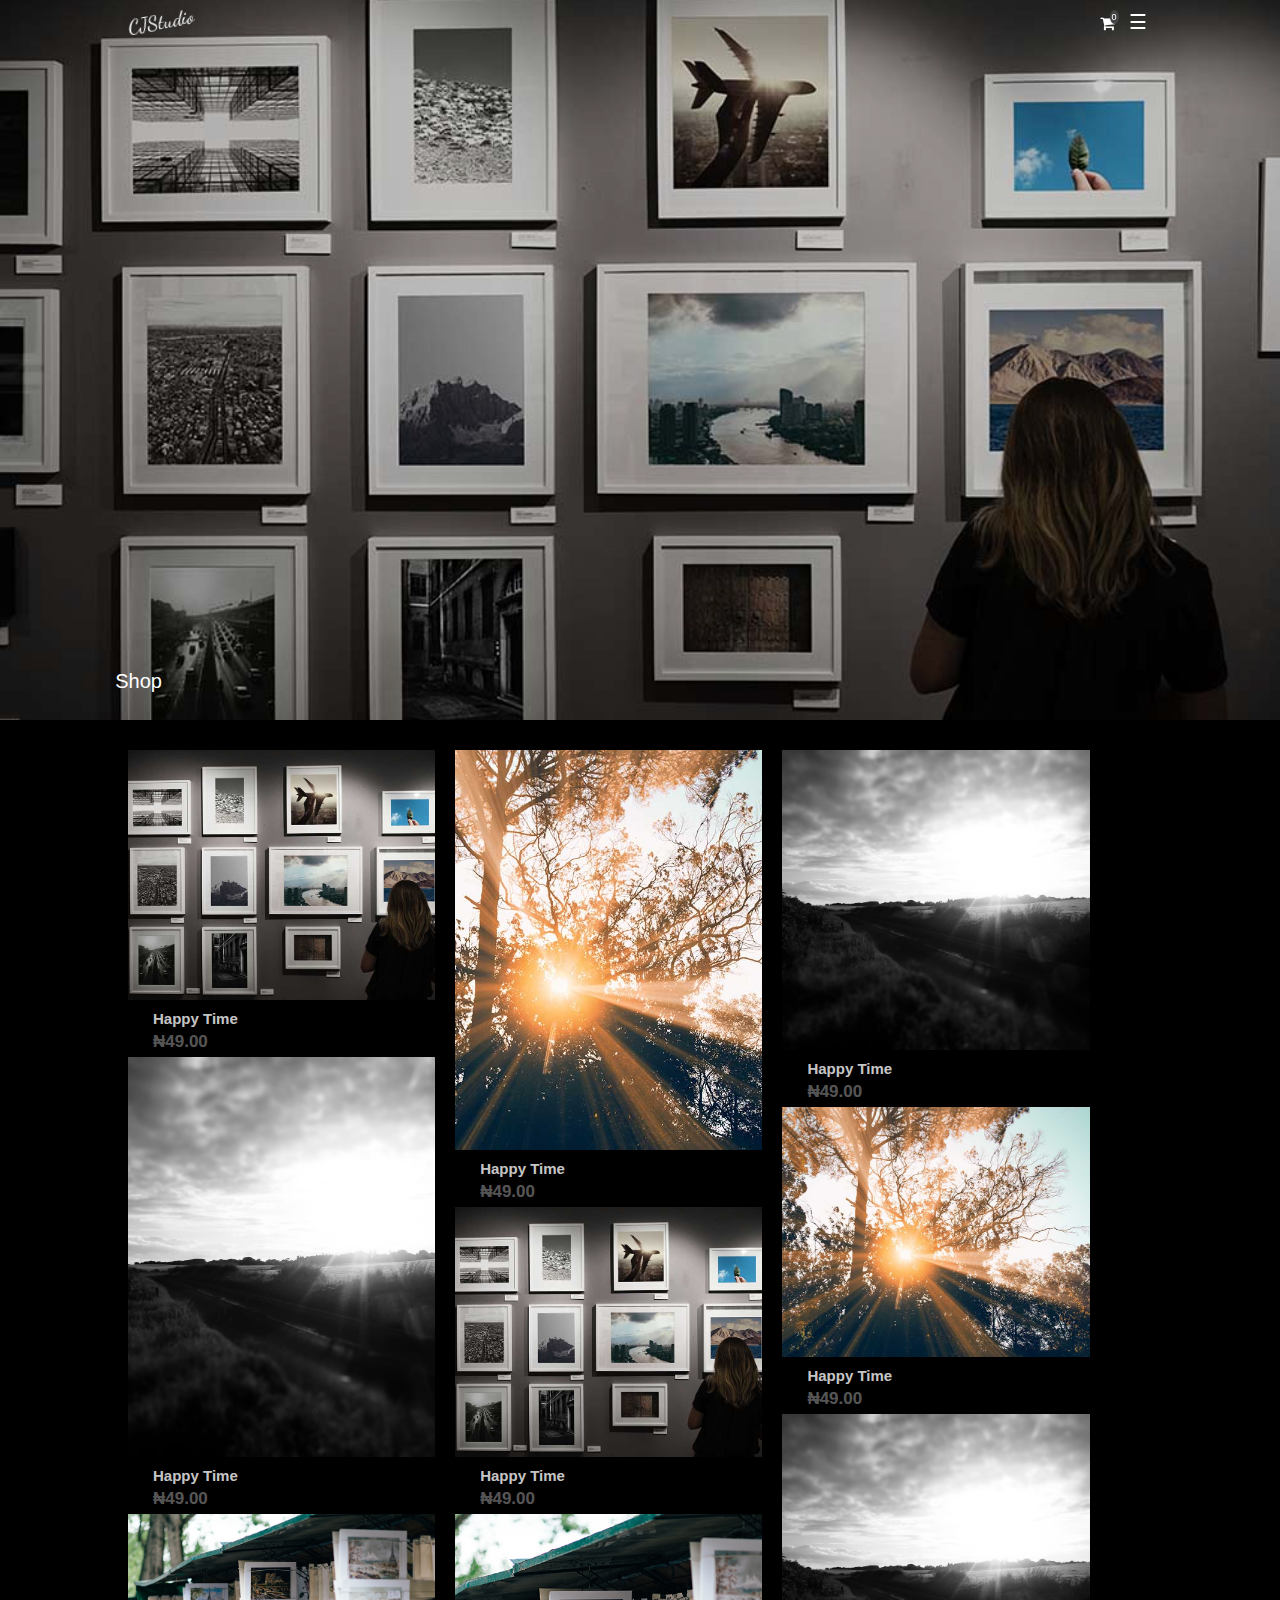
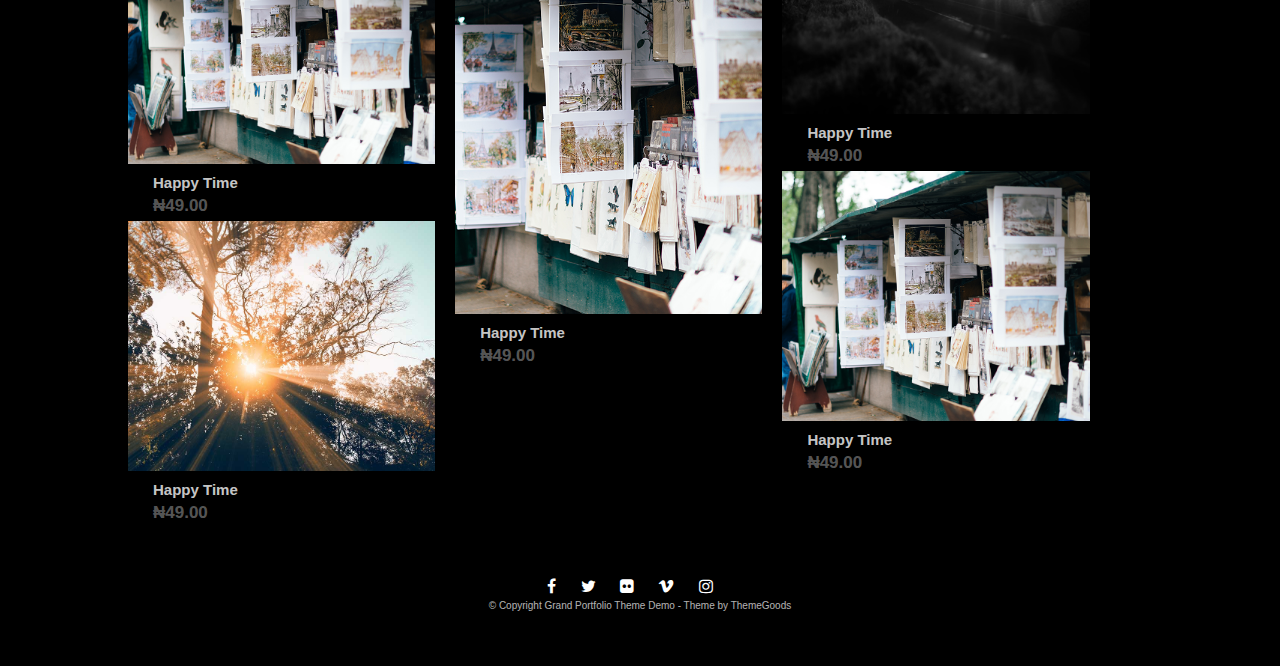
<file: shop.html>
<!DOCTYPE html>
<html>
<head>
	<meta charset="utf-8">
	<meta name="viewport" content="width=device-width, user-scalable=no">
	<meta name="auther" content=" Andrew Studio">
	<meta name="description" content=" Andrew Studio is a Professional Photography and Multimedia Company driven by the desire to deliver great value and service to its clients. Our approach to delivering our mandate is tailored to meet and exceed the specific needs and expectations of our clients by providing them with global industry standard products and services. We understand the direct and indirect impact of the images we create on the way our clients and their brands are perceived, and as such, we drive to go the extra mile to deliver quality and creative images to ensure that our clients successfully achieve their set objectives">
	<meta name="keywords" content="photography, studio, picture">
	<title>Portfolio | Shop</title>
	<link rel="stylesheet" type="text/css" href="css/style.css">
	<link rel="icon" type="image/jpg" href="images/favicon.png">
	<link rel="stylesheet" type="text/css" href="css/font-awesome.css">		
</head>
<body onload="get_cart()">
<ul class="slider">
	<li class="slider1 show" style="height: 80vh;"></li>
</ul>
<nav>
	<div class="container">
		<div class="logo">CJStudio</div>
		<ul>
			<li class="cart1"><a href="cart.html"><i class="fa fa-shopping-cart"></i><span class="count1" id="count1">0</span></a></li>
			<li><a href="#"><span onclick="slideNav()">&#9776;</span></a></li>
		</ul>
	</div>
</nav>
<nav class="proof">
	<div class="container">
		<div class="logo">CJStudio</div>
		<ul>
			<li class="cart1"><a href="cart.html"><i class="fa fa-shopping-cart"></i><span class="count1" id="count2">0</span></a></li>
			<li><a href="#"><span onclick="slideNav()">&#9776;</span></a></li>
		</ul>
	</div>
</nav>
<div class="menu1" id="menu1" onclick="closeNav()"></div>
<ul id="menu" class="nav">
	<span id="span" onclick="closeNav()">&times;</span>
	<li>
		<a href="index.html">
			<h1>Home</h1>
			<p>Beginning of site</p>
		</a>
	</li>
	<li>
		<a href="gallary.html">
			<h1>Gallery</h1>
			<p>My latest works</p>
		</a>
	</li>
	<li>
		<a href="photoproof.html">
			<h1>Photo Proofing</h1>
			<p>For Client Approval</p>
		</a>
	</li>
	<li>
		<a href="about.html">
			<h1>About</h1>
			<p>Who I am</p>
		</a>
	</li>
	<li>
		<a href="blog.html">
			<h1>Blog</h1>
			<p>New ideas</p>
		</a>
	</li>
	<li>
		<a href="contact.html">
			<h1>Contact</h1>
			<p>Get in touch</p>
		</a>
	</li>
	<li>
		<a href="shop.html">
			<h1>Shop</h1>
			<p>Photography store</p>
		</a>
	</li>
</ul>
<div id="hero" class="hero1" onclick="closeNav()">
	<div class="header">
		<h1 class="head">Shop</h1>
	</div>
</div>
<div class="container" style="margin-top: 30px;">
	<div class="col one">
		<div class="item">
			<div class="item1" style="height: 250px;">
				<div class="item3" style="background-image: url(images/img1.jpg);"></div>
				<a href="#"><div class="item2">
					<i class="fa fa-shopping-cart"></i>
				</div></a>
			</div>
			<div class="description">
				<h4>Happy Time</h4>
				<span>&#8358;49.00</span>
			</div>
		</div>
		<div class="item">
			<div class="item1" style="height: 400px;">
				<div class="item3" style="background-image: url(images/img2.jpg);"></div>
				<a href="#"><div class="item2">
					<i class="fa fa-shopping-cart"></i>
				</div></a>
			</div>
			<div class="description">
				<h4>Happy Time</h4>
				<span>&#8358;49.00</span>
			</div>
		</div>
		<div class="item">
			<div class="item1" style="height: 250px;">
				<div class="item3" style="background-image: url(images/img3.jpg);"></div>
				<a href="#"><div class="item2">
					<i class="fa fa-shopping-cart"></i>
				</div></a>
			</div>
			<div class="description">
				<h4>Happy Time</h4>
				<span>&#8358;49.00</span>
			</div>
		</div>
		<div class="item">
			<div class="item1" style="height: 250px;">
				<div class="item3" style="background-image: url(images/img4.jpg);"></div>
				<a href="#"><div class="item2">
					<i class="fa fa-shopping-cart"></i>
				</div></a>
			</div>
			<div class="description">
				<h4>Happy Time</h4>
				<span>&#8358;49.00</span>
			</div>
		</div>
		
	</div><div class="col two">
		<div class="item">
			<div class="item1" style="height: 400px;">
				<div class="item3" style="background-image: url(images/img4.jpg);"></div>
				<a href="shop/happy_time.html"><div class="item2">
					<i class="fa fa-shopping-cart"></i>
				</div></a>
			</div>
			<div class="description">
				<h4>Happy Time</h4>
				<span>&#8358;49.00</span>
			</div>
		</div>
		<div class="item">
			<div class="item1" style="height: 250px;">
				<div class="item3" style="background-image: url(images/img1.jpg);"></div>
				<a href="shop/happy_time.html"><div class="item2">
					<i class="fa fa-shopping-cart"></i>
				</div></a>
			</div>
			<div class="description">
				<h4>Happy Time</h4>
				<span>&#8358;49.00</span>
			</div>
		</div>
		<div class="item">
			<div class="item1" style="height: 400px;">
				<div class="item3" style="background-image: url(images/img3.jpg);"></div>
				<a href="shop/happy_time.html"><div class="item2">
					<i class="fa fa-shopping-cart"></i>
				</div></a>
			</div>
			<div class="description">
				<h4>Happy Time</h4>
				<span>&#8358;49.00</span>
			</div>
		</div>
		
	</div>
	<div class="col three">
		<div class="item">
			<div class="item1" style="height: 300px;">
				<div class="item3" style="background-image: url(images/img2.jpg);"></div>
				<a href="shop/happy_time.html"><div class="item2">
					<i class="fa fa-shopping-cart"></i>
				</div></a>
			</div>
			<div class="description">
				<h4>Happy Time</h4>
				<span>&#8358;49.00</span>
			</div>
		</div>
		<div class="item">
			<div class="item1" style="height: 250px;">
				<div class="item3" style="background-image: url(images/img4.jpg);"></div>
				<a href="shop/happy_time.html"><div class="item2">
					<i class="fa fa-shopping-cart"></i>
				</div></a>
			</div>
			<div class="description">
				<h4>Happy Time</h4>
				<span>&#8358;49.00</span>
			</div>
		</div>
		<div class="item">
			<div class="item1" style="height: 300px;">
				<div class="item3" style="background-image: url(images/img2.jpg);"></div>
				<a href="shop/happy_time.html"><div class="item2">
					<i class="fa fa-shopping-cart"></i>
				</div></a>
			</div>
			<div class="description">
				<h4>Happy Time</h4>
				<span>&#8358;49.00</span>
			</div>
		</div>
		<div class="item">
			<div class="item1" style="height: 250px;">
				<div class="item3" style="background-image: url(images/img3.jpg);"></div>
				<a href="shop/happy_time.html"><div class="item2">
					<i class="fa fa-shopping-cart"></i>
				</div></a>
			</div>
			<div class="description">
				<h4>Happy Time</h4>
				<span>&#8358;49.00</span>
			</div>
		</div>
		
	</div><div style="clear: both;"></div>
	<footer>
		<div class="links">
			<a href="#"><i class="fa fa-facebook"></i></a>
			<a href="#"><i class="fa fa-twitter"></i></a>
			<a href="#"><i class="fa fa-flickr"></i></a>
			<a href="#"><i class="fa fa-vimeo"></i></a>
			<a href="#"><i class="fa fa-instagram"></i></a>
		</div>
		<p>&copy;  Copyright Grand Portfolio Theme Demo - Theme by ThemeGoods</p>
	</footer>
</div>

<div class="topbtn">TOP</div>
<script src="js/jquery.js"></script>
<script src="js/index.js"></script>
</body>
</html>
</file>
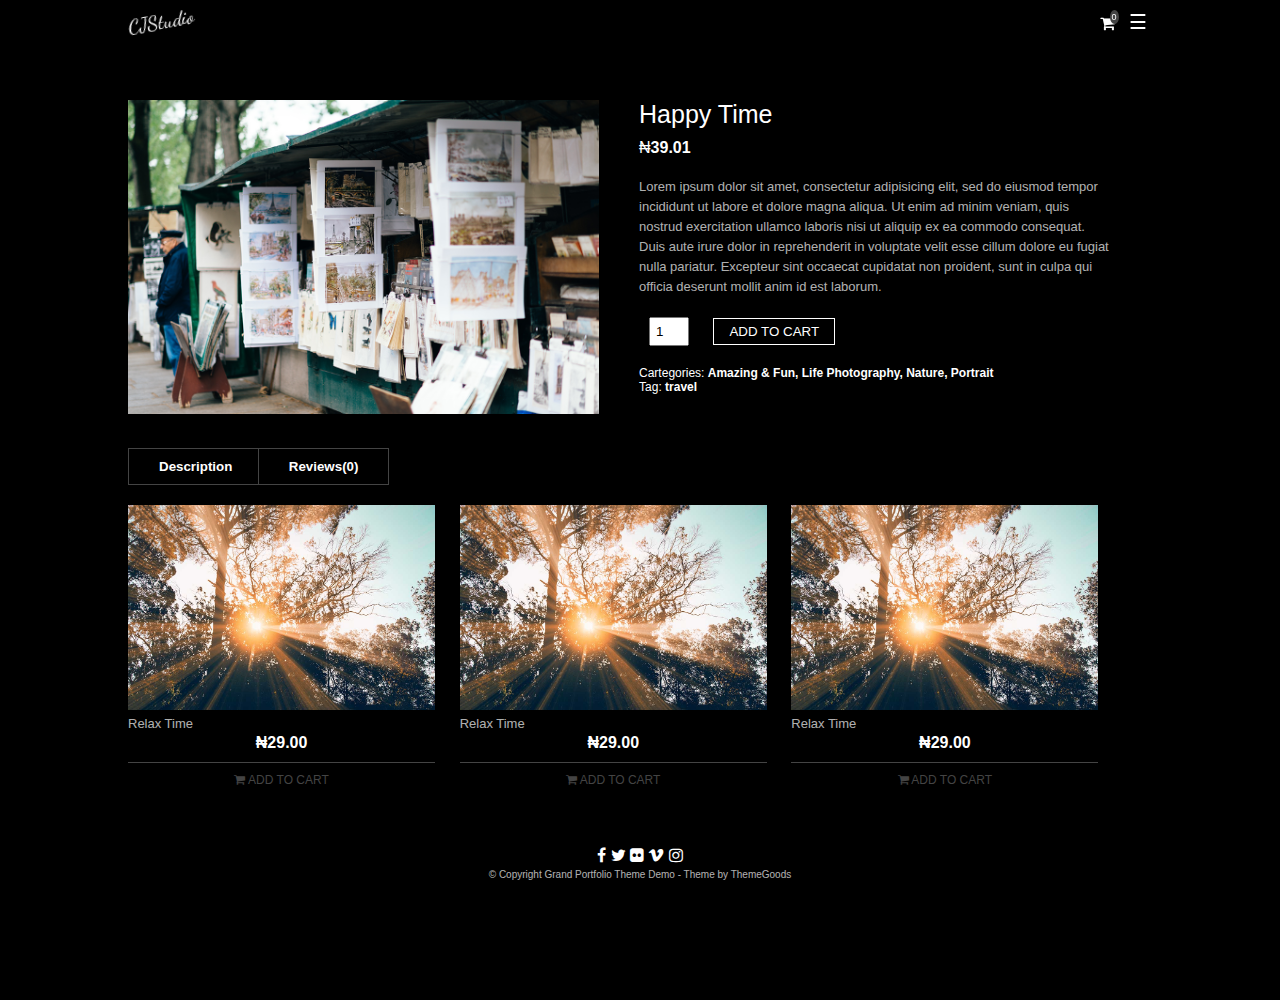
<file: shop/happy_time.html>
<!DOCTYPE html>
<html>
<head>
	<meta charset="utf-8">
	<meta name="viewport" content="width=device-width, user-scalable=no">
	<meta name="auther" content="">
	<meta name="description" content="">
	<meta name="keywords" content="">
	<title>Portfolio | Blog</title>
	<link rel="stylesheet" type="text/css" href="../css/style.css">
	<link rel="icon" type="image/jpg" href="../images/favicon.ico">
	<link rel="stylesheet" type="text/css" href="../css/font-awesome.css">		
</head>
<body onload="get_cart()">
	
<nav style="top: 0;">
	<div class="container">
		<div class="logo">CJStudio</div>
		<ul>
			<li class="cart1"><a href="../cart.html"><i class="fa fa-shopping-cart"></i><span class="count1" id="count1">0</span></a></li>
			<li><a href="#"><span onclick="slideNav()">&#9776;</span></a></li>
		</ul>
	</div>
</nav>
<nav class="proof">
	<div class="container">
		<div class="logo">CJStudio</div>
		<ul>
			<li class="cart1"><a href="../cart.html"><i class="fa fa-shopping-cart"></i><span class="count1" id="count2">0</span></a></li>
			<li><a href="#"><span onclick="slideNav()">&#9776;</span></a></li>
		</ul>
	</div>
</nav>
<div class="menu1" id="menu1" onclick="closeNav()"></div>
<ul id="menu" class="nav">
	<span id="span" onclick="closeNav()">&times;</span>
	<li>
		<a href="../index.html">
			<h1>Home</h1>
			<p>Beginning of site</p>
		</a>
	</li>
	<li>
		<a href="../gallary
		.html">
			<h1>Gallery</h1>
			<p>My latest works</p>
		</a>
	</li>
	<li>
		<a href="../photoproof.html">
			<h1>Photo Proofing</h1>
			<p>For Client Approval</p>
		</a>
	</li>
	<li>
		<a href="../about.html">
			<h1>About</h1>
			<p>Who I am</p>
		</a>
	</li>
	<li>
		<a href="../blog.html">
			<h1>Blog</h1>
			<p>New ideas</p>
		</a>
	</li>
	<li>
		<a href="../contact.html">
			<h1>Contact</h1>
			<p>Get in touch</p>
		</a>
	</li>
	<li>
		<a href="../shop.html">
			<h1>Shop</h1>
			<p>Photography store</p>
		</a>
	</li>
</ul>
<div class="header"></div>
<div class="container">
	<div class="images">
		<img src="../images/img3.jpg">
	</div>
	<div class="description">
		<h1 id="itemName">Happy Time</h1>
		&#8358;<span id="itemPrice">39.01</span>
		<p>Lorem ipsum dolor sit amet, consectetur adipisicing elit, sed do eiusmod
		tempor incididunt ut labore et dolore magna aliqua. Ut enim ad minim veniam,
		quis nostrud exercitation ullamco laboris nisi ut aliquip ex ea commodo
		consequat. Duis aute irure dolor in reprehenderit in voluptate velit esse
		cillum dolore eu fugiat nulla pariatur. Excepteur sint occaecat cupidatat non
		proident, sunt in culpa qui officia deserunt mollit anim id est laborum.</p>
		<form>
			<input type="number" name="quantity" value="1" style="width: 40px;" id="itemQty">
			<input type="submit" name="cart" value="ADD TO CART" onclick="add_to_cart('itemName', 'images/img3.jpg', 'itemPrice', 'itemQty')">
		</form>
		<div class="meta">
			Cartegories: <span>Amazing & Fun, Life Photography, Nature, Portrait</span><br>
			Tag: <span>travel</span>
		</div>
	</div>	
	<div class="tabs">
		<button class="links" onclick="openTab(event, 'description')">Description</button>
		<button class="links" onclick="openTab(event, 'reviews')">Reviews(0)</button>
	</div>
	<div class="tabcontent" id="description">
		<h1>Description</h1>
		<p>Lorem ipsum dolor sit amet, consectetur adipisicing elit, sed do eiusmod
		tempor incididunt ut labore et dolore magna aliqua. Ut enim ad minim veniam,
		quis nostrud exercitation ullamco laboris nisi ut aliquip ex ea commodo
		consequat. Duis aute irure dolor in reprehenderit in voluptate velit esse
		cillum dolore eu fugiat nulla pariatur. Excepteur sint occaecat cupidatat</p>
	</div>
	<div class="tabcontent" id="reviews">
		<h1>Reviews</h1>
		<p>Lorem ipsum dolor sit amet, consectetur adipisicing elit, sed do eiusmod
		tempor incididunt ut labore et dolore magna aliqua. Ut enim ad minim veniam,
		quis nostrud exercitation ullamco laboris nisi ut aliquip ex ea commodo
		consequat. Duis aute irure dolor in reprehenderit in voluptate velit esse
		cillum dolore eu fugiat nulla pariatur. Excepteur sint occaecat cupidatat non
		proident, sunt in culpa qui officia deserunt mollit anim id est laborum.</p>
	</div>
	<div class="related">
		<div class="products">
			<a href="#">
				<img src="../images/img4.jpg">
				<p>Relax Time</p>
				<div class="cost">&#8358;29.00</div>
				<div class="cart">
					<i class="fa fa-shopping-cart"></i>
					ADD TO CART
				</div>
			</a>
		</div>
		<div class="products">
			<a href="#">
				<img src="../images/img4.jpg">
				<p>Relax Time</p>
				<div class="cost">&#8358;29.00</div>
				<div class="cart">
					<i class="fa fa-shopping-cart"></i>
					ADD TO CART
				</div>
			</a>
		</div>
		<div class="products">
			<a href="#">
				<img src="../images/img4.jpg">
				<p>Relax Time</p>
				<div class="cost">&#8358;29.00</div>
				<div class="cart">
					<i class="fa fa-shopping-cart"></i>
					ADD TO CART
				</div>
			</a>
		</div>
	</div>
	<footer>
		<div class="links">
			<i class="fa fa-facebook"></i>
			<i class="fa fa-twitter"></i>
			<i class="fa fa-flickr"></i>
			<i class="fa fa-vimeo"></i>
			<i class="fa fa-instagram"></i>
		</div>
		<p>&copy;  Copyright Grand Portfolio Theme Demo - Theme by ThemeGoods</p>
	</footer>
</div>

<div class="topbtn">TOP</div>
<script src="../js/jquery.js"></script>
<script src="../js/index.js"></script>
</body>
</html>
</file>
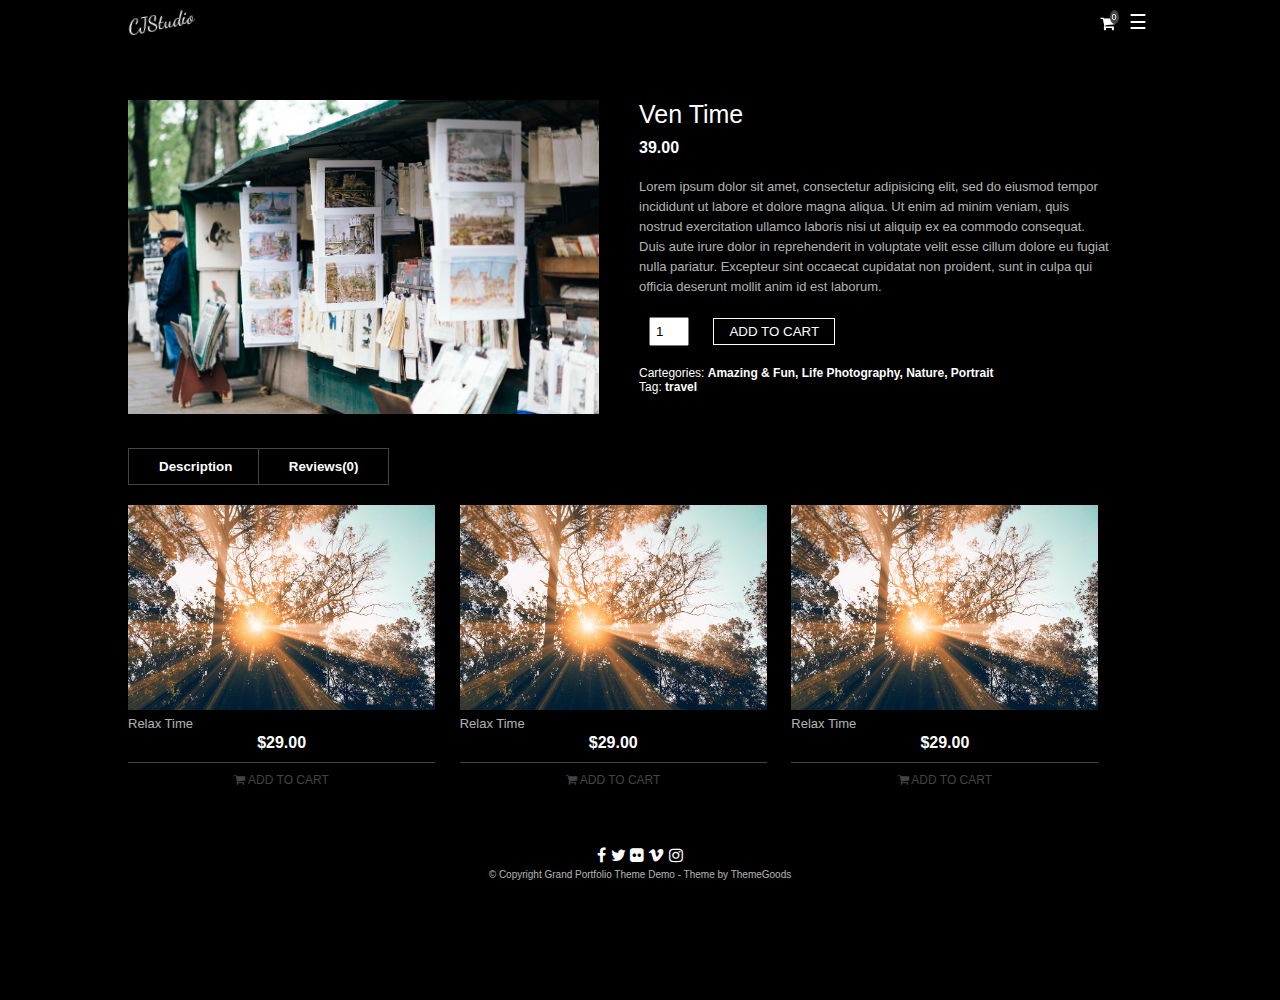
<file: shop/ven.html>
<!DOCTYPE html>
<html>
<head>
	<meta charset="utf-8">
	<meta name="viewport" content="width=device-width, user-scalable=no">
	<meta name="auther" content="">
	<meta name="description" content="">
	<meta name="keywords" content="">
	<title>Portfolio | Blog</title>
	<link rel="stylesheet" type="text/css" href="../css/style.css">
	<link rel="icon" type="image/jpg" href="../images/favicon.ico">
	<link rel="stylesheet" type="text/css" href="../css/font-awesome.css">		
</head>
<body>
	
<nav style="top: 0;">
	<div class="container">
		<div class="logo">CJStudio</div>
		<ul>
			<li class="cart1"><a href="../cart.html"><i class="fa fa-shopping-cart"></i><span class="count1" id="count1">0</span></a></li>
			<li><a href="#"><span onclick="slideNav()">&#9776;</span></a></li>
		</ul>
	</div>
</nav>
<nav class="proof">
	<div class="container">
		<div class="logo">CJStudio</div>
		<ul>
			<li class="cart1"><a href="../cart.html"><i class="fa fa-shopping-cart"></i><span class="count1">0</span></a></li>
			<li><a href="#"><span onclick="slideNav()">&#9776;</span></a></li>
		</ul>
	</div>
</nav>
<div class="menu1" id="menu1" onclick="closeNav()"></div>
<ul id="menu" class="nav">
	<span id="span" onclick="closeNav()">&times;</span>
	<li>
		<a href="../index.html">
			<h1>Home</h1>
			<p>Beginning of site</p>
		</a>
	</li>
	<li>
		<a href="../happy.html">
			<h1>Gallery</h1>
			<p>My latest works</p>
		</a>
	</li>
	<li>
		<a href="../photoproof.html">
			<h1>Photo Proofing</h1>
			<p>For Client Approval</p>
		</a>
	</li>
	<li>
		<a href="../about.html">
			<h1>About</h1>
			<p>Who I am</p>
		</a>
	</li>
	<li>
		<a href="../blog.html">
			<h1>Blog</h1>
			<p>New ideas</p>
		</a>
	</li>
	<li>
		<a href="../contact.html">
			<h1>Contact</h1>
			<p>Get in touch</p>
		</a>
	</li>
	<li>
		<a href="../shop.html">
			<h1>Shop</h1>
			<p>Photography store</p>
		</a>
	</li>
</ul>
<div class="header"></div>
<div class="container">
	<div class="images">
		<img src="../images/img3.jpg">
	</div>
	<div class="description">
		<h1 id="itemName">Ven Time</h1>
		<span id="itemPrice">39.00</span>
		<p>Lorem ipsum dolor sit amet, consectetur adipisicing elit, sed do eiusmod
		tempor incididunt ut labore et dolore magna aliqua. Ut enim ad minim veniam,
		quis nostrud exercitation ullamco laboris nisi ut aliquip ex ea commodo
		consequat. Duis aute irure dolor in reprehenderit in voluptate velit esse
		cillum dolore eu fugiat nulla pariatur. Excepteur sint occaecat cupidatat non
		proident, sunt in culpa qui officia deserunt mollit anim id est laborum.</p>
		<form>
			<input type="number" name="quantity" value="1" style="width: 40px;" id="itemQty">
			<input type="submit" name="cart" value="ADD TO CART" onclick="add_to_cart('itemName', '/images/img3.jpg', 'itemPrice', 'itemQty')">
		</form>
		<div class="meta">
			Cartegories: <span>Amazing & Fun, Life Photography, Nature, Portrait</span><br>
			Tag: <span onclick="add_to_cart('itemName', 'images/img4.jpg', 'itemPrice', 'itemQty')">travel</span>
		</div>
	</div>	
	<div class="tabs">
		<button class="links" onclick="openTab(event, 'description')">Description</button>
		<button class="links" onclick="openTab(event, 'reviews')">Reviews(0)</button>
	</div>
	<div class="tabcontent" id="description">
		<h1>Description</h1>
		<p>Lorem ipsum dolor sit amet, consectetur adipisicing elit, sed do eiusmod
		tempor incididunt ut labore et dolore magna aliqua. Ut enim ad minim veniam,
		quis nostrud exercitation ullamco laboris nisi ut aliquip ex ea commodo
		consequat. Duis aute irure dolor in reprehenderit in voluptate velit esse
		cillum dolore eu fugiat nulla pariatur. Excepteur sint occaecat cupidatat</p>
	</div>
	<div class="tabcontent" id="reviews">
		<h1>Reviews</h1>
		<p>Lorem ipsum dolor sit amet, consectetur adipisicing elit, sed do eiusmod
		tempor incididunt ut labore et dolore magna aliqua. Ut enim ad minim veniam,
		quis nostrud exercitation ullamco laboris nisi ut aliquip ex ea commodo
		consequat. Duis aute irure dolor in reprehenderit in voluptate velit esse
		cillum dolore eu fugiat nulla pariatur. Excepteur sint occaecat cupidatat non
		proident, sunt in culpa qui officia deserunt mollit anim id est laborum.</p>
	</div>
	<div class="related">
		<div class="products">
			<a href="#">
				<img src="../images/img4.jpg">
				<p>Relax Time</p>
				<div class="cost">$29.00</div>
				<div class="cart">
					<i class="fa fa-shopping-cart"></i>
					ADD TO CART
				</div>
			</a>
		</div>
		<div class="products">
			<a href="#">
				<img src="../images/img4.jpg">
				<p>Relax Time</p>
				<div class="cost">$29.00</div>
				<div class="cart">
					<i class="fa fa-shopping-cart"></i>
					ADD TO CART
				</div>
			</a>
		</div>
		<div class="products">
			<a href="#">
				<img src="../images/img4.jpg">
				<p>Relax Time</p>
				<div class="cost">$29.00</div>
				<div class="cart">
					<i class="fa fa-shopping-cart"></i>
					ADD TO CART
				</div>
			</a>
		</div>
	</div>
	<footer>
		<div class="links">
			<i class="fa fa-facebook"></i>
			<i class="fa fa-twitter"></i>
			<i class="fa fa-flickr"></i>
			<i class="fa fa-vimeo"></i>
			<i class="fa fa-instagram"></i>
		</div>
		<p>&copy;  Copyright Grand Portfolio Theme Demo - Theme by ThemeGoods</p>
	</footer>
</div>

<div class="topbtn">TOP</div>
<script src="../js/jquery.js"></script>
<script src="../js/index.js"></script>
</body>
</html>
</file>
<file: css/style.css>
*{
	box-sizing: border-box;
	-webkit-box-sizing: border-box;
	-moz-box-sizing: border-box;
	-ms-box-sizing: border-box;
	-o-box-sizing: border-box;
}
/*
font-family: 'Boogaloo', sans-serif;
*/
@font-face{
	src: url(../fonts/DancingScript-Regular.ttf);
	font-family: DancingScript;
}
@font-face{
	src: url(../fonts/Play-Regular.ttf);
	font-family: Play;
}
@font-face{
	src: url(../fonts/VarelaRound-Regular.ttf);
	font-family: VarelaRound;
}
body{
	width: 100%;
	margin: 0;
	padding: 0;
	background-color: #000;
	color: #fff;
	overflow-x: hidden;
	font-family: sans-serif;
}
a{
	color: #fff;
	text-decoration: none;
}
h1, h4{
	margin: 0;
	font-weight: normal;
	font-size: 30px;
}
p{
	margin: 0;
	font-size: 13px;
	line-height: 20px;
	color: rgba(225,225,225,0.8);
}
.container{
	width: 80%;
	margin: auto;
}
.divider{
	border: 1px solid #fff;
	width: 50px;
	margin-top: 14px;
	margin-bottom: 30px;
}
nav{
	position: fixed;
	width: 100%;
	padding: 10px 0;
	z-index: 3;
}
nav.proof{
	position: fixed;
	top: 0;
	background-color: #000;
	width: 100%;
	padding: 10px 0;
	z-index: 3;
	display: none;
}
nav .logo{
	float: left;
}
nav ul{
	margin: 0;
	padding: 0;
	list-style-type: none;
	float: right;
}
nav ul li{
	display: inline-block;
	margin: 0 5px;	
}
nav ul li span{
	font-size: 20px;
}
nav ul li.cart1{
	position: relative;
}
nav ul li.cart1 span.count1{
	border-radius: 50%;
	background-color: #444;
	padding: 2px;
	color: #fff;
	font-size: 9px;
	position: absolute;
	top: -5px;
	left: 10px;
}
div.map{
	width: 100%;
	height: 80vh;
	background-color: red;
	margin: 0 0 40px 0;
	z-index: 1;
}
ul.slider{
	list-style-type: none;
	padding: 0;
	margin: 0;
	position: relative;
	z-index: 1;
}
ul.slider li.slider1{
	width: 100%;
	height: 100vh;
	margin: 0;
	background-size: cover;
	background-repeat: no-repeat;
	background-position: center;
	position: absolute;
	top: 0;
	left: 0;
	transition: opacity 1.5s ease-in-out;
	-moz-transition: opacity 1.5s ease-in-out;
	-webkit-transition: opacity 1.5s ease-in-out;
	-o-transition: opacity 1.5s ease-in-out;
	opacity: 0;

}
ul li.slider1.show{
	opacity: 1;
}
ul.slider li:nth-child(1){
	background-image: url(../images/img1.jpg);
}
ul.slider li:nth-child(2){
	background-image: url(../images/img2.jpg);
}
ul.slider li:nth-child(3){
	background-image: url(../images/img3.jpg);
}
ul.slider li:nth-child(4){
	background-image: url(../images/img4.jpg);
}
.menu1{
	width: 100%;
	height: 100vh;
	position: absolute;
	visibility: hidden;
	cursor: pointer;
	z-index: 5;
	transition: all 0.5s ease-in-out;
	-moz-transition:  all 0.5s ease-in-out;
	-webkit-transition: all 0.5s ease-in-out;
	-o-transition: all 0.5s ease-in-out;
}
ul.nav{
	width: 300px;
	height: 100vh;
	background-color: #000;
	color: #fff;
	font-size: 12px;
	padding: 100px 30px;
	margin: 0;
	list-style-type: none;
	position: fixed;
	z-index: 6;
	top: 0;
	right: -300px;
	transition:  0.5s ease-in-out;
	-moz-transition:  0.5s ease-in-out;
	-webkit-transition:  0.5s ease-in-out;
	-o-transition:  0.5s ease-in-out;
}
ul.nav span{
	position: absolute;
	border-radius: 50%;
	padding: 0 4px;
	top: 20px;
	left: 20px;
	cursor: pointer;
	font-size: 20px;
}
ul.nav span:hover{
	background-color: red;
}
ul li{
	margin-bottom: 20px;
}
ul li a{
	text-decoration: none;
	color: #fff;
}
ul li a:hover{
	color: rgba(225,225,225,0.8);
}
ul.nav li h1{
	font-weight: normal;
	margin: 0;
	font-size: 20px;
}
ul.nav li p{
	margin: 0;
}
.hero{
	position: relative;
	width: 100%;
	height: 100vh;
	z-index: 2;
	background-color: rgba(0,0,0,0.2);
	transition: 0.5s linear;
}
.hero1{
	position: relative;
	width: 100%;
	height: 80vh;
	z-index: 2;
	background-color: rgba(0,0,0,0.2);
	transition: 0.5s linear;
}
.hero .inner{
	position: absolute;
	top: 50%;
	left: 50%;
	text-align: center;
	width: 300px;
	margin-top: -100px;
	margin-left: -150px;
}
.hero .inner p{
	margin: 30px 0;
	text-shadow: 0 0 20px #000;
	color: #fff;
}
.hero .inner1{
	position: absolute;
	top: 50%;
	left: 50%;
	text-align: center;
	width: 300px;
	margin-top: 110px;
	margin-left: -150px;
} 
.hero .inner1 p{
	margin-top: 20px;
}
.hero .inner button{
	padding: 9px 25px;
	cursor: pointer;
	font-size: 12px;
	font-weight: bold;
	background-color: #fff;
	border: none;
}
.hero .inner h1,
.hero .inner1 h1,
.logo{
	margin: 0;
	font-family: 'DancingScript', sans-serif;
	font-size: 50px;
	text-shadow: 0 0 20px #000;
	transform: rotate(350deg);
}
.logo{
	font-size: 20px;
}
.hero1 .header{
	position: absolute;
	top: 93%;
	width: 80%;
	margin: auto 0;
	left: 9%;
}
.hero1 .header h1{
	float: left;
	font-size: 20px;
}
.hero1 .header p{
	float: right;
}
.container1{
	width: 70%;
	margin: -80px auto;
}
.blog{
	width: 100%;
	text-align: center;
	border-bottom: 1px solid #eee;
	margin-bottom: 50px;
	padding-bottom: 30px;
}
.blog .divider{
	margin: 20px auto;
}
.blog .date{
	font-size: 10px;
	color: rgba(225,225,225, 0.7);
	margin-bottom: 10px;
} 
.blog .img{
	width: 100%;
	height: 500px;
	background-position: center;
	background-size: cover;
	background-repeat: no-repeat;
}
.blog p{
	margin: 20px 0;
}
.blog ul{
	list-style-type: none;
	font-size: 10px;
	font-weight: bold;
}
.blog ul li{
	display: inline-block;
}
.blog ul li:nth-child(1),
.blog ul li:nth-child(2){
	margin: 0 10px;
}
.paging {
	font-size: 10px;
}
.paging span{
	float: right;
}
.paging ul{
	list-style-type: none;
	float: left;
	margin: 0;
	padding: 0;
}
.paging ul li{
	display: inline-block;
	margin-right: 10px;
}
.header{
	margin: 100px 0 50px 100px;
}
.header .head{
	font-size: 24px;
}
.images{
	width: 46%;
	float: left;
	margin-right: 20px;
}
.description{
	width: 46%;
	margin-left: 20px;
	float: left;
}
.description h1{
	font-size: 25px;
	margin-bottom: 10px;
}
.description span{
	font-weight: bold;
}
.description p{
	margin-top: 20px;
}
.description input{
	padding: 5px;
	margin: 20px 10px;
}
.description form input[type='submit']{
	background-color: #000;
	color: #fff;
	cursor: pointer;
	border: 1px solid #fff;
	padding-right: 15px;
	padding-left: 15px;
}
.description .meta{
	font-size: 12px;
}
.tabs{
	clear: both;
}
.tabs button{
	background-color: #000;
	border: 1px solid #444;
	color: #fff;
	font-weight: bold;
	padding: 10px 30px;
	margin-top: 30px;
	cursor: pointer;
	outline: none;
}
.tabs button.links:nth-child(2){
	margin-left: -10px;
}
.tabcontent h1{
	font-size: 17px;
	margin-bottom: 10px;
}
.tabcontent{
	border: 1px solid #444;
	padding: 20px;
	margin-top: -1px;
	display: none;
	animation: fading 1s;
}
@-webkit-keyframes fading {
    from {opacity: 0;}
    to {opacity: 1;}
}

@keyframes fading {
    from {opacity: 0;}
    to {opacity: 1;}
}
.related{
	width: 100%;
	margin-top: 20px;
}
.related .products{
	width: 30%;
	margin-right: 20px;
	display: inline-block;
}
.related .products a{
	text-decoration: none;
	color: #fff;
}
.related .products a .cost{
	width: 100%;
	text-align: center;
	font-weight: bold;
}
.related .products a .cart{
	color: #444;
	border-top: 1px solid #444;
	font-size: 12px;
	text-align: center;
	margin-top: 10px;
	padding: 10px;
}
.related .products a .cart:hover{
	color: #fff;
}
.col{
	width: 30%;
	margin-right: 20px;
	float: left;
}

.col .item{
	width: 100%;
	margin-bottom: 20px;
}
.col .item1{
	width: 100%;
	height: 300px;
	overflow: hidden;
	position: relative;
}
.col .item1 .item3{
	width: 100%;
	background-position: center;
	background-size: cover;
	background-repeat: no-repeat;
	height: 100%;
	position: absolute;
	transition: all 1s linear;
}
.col .item1:hover .item3{
	transform: scale(1.2);
}
.col .item1 .item2{
	width: 100%;
	height: 100%;
	position: absolute;
	transition: all 1s ease-in-out;
}
.col .item1 span{
	position: absolute;
	background-color: rgba(0,0,0,0.5);
	padding: 5px;
}
.col .item1 .item2 i{
	position: absolute;
	top: 50%;
	left: 50%;
	margin-top: -12px;
	margin-left: -12px;
	font-size: 25px;
	opacity: 0;
	transform: translateY(20px);
	transition: all 1s ease-in-out;
}
.col .item1 .item2:hover{
	background-color: rgba(0,0,0,0.4);
}
.col .item1 .item2:hover i{
	opacity: 1;
	transform: translateY(0px);
}
.col .description{
	width: 100%;
	height: 10%;
	padding: 5px;
}
.col .description h4{
	color: rgba(225,225,225,0.9);
	padding: 5px 0;
	font-weight: bold;
	font-size: 15px;
}
.col .description span{
	color: rgba(225,225,225,0.4);
	font-size: 17px;

}
.about{
	width: 100%;
	margin: 50px 0;
}
.about article.quote{
	width: 40%;
	float: left;
	padding-bottom: 20px;
}
img{
	width: 100%;
}
.about article.main{
	width: 55%;
	float: right;
}
section{
	width: 100%;
	margin: 50px 0;
}
section .quote1{
	width: 45%;
	float: left;
	text-align: center;
}
section .quote1 h3{
	font-weight: normal;
	line-height: 30px;
}
section .quote1 p{
	margin-top: 50px;
	text-align: left;
}
section .quote1 hr{
	width: 47%
}
section .quote1 hr#top1,
section .quote1 hr#top2{
	width: 20%;
	display: inline-block;
}
section .quote1 span{
	margin: 0 10px;
}
section img{
	width: 47%;
	float: right;
}
.contact_info{
	float: left;
	width: 30%;
}
.contact_info h4{
	font-size: 10px;
	font-weight: bold;
	width: 100%;
	border-top: 1px solid #333;
	border-bottom: 1px solid #333;
	padding: 15px 0;
	margin-bottom: 20px;
	text-align: center;
}
.contact_info .links{
	text-align: center;
}
.contact_info .links i{
	margin-right: 10px;
}
.contact_info p{
	font-size: 12px;
	margin: 20px 0;
}
.contact_info a{
	text-decoration: none;
	color: #fff;
}
form.contact{
	width: 68%;
	float: right;
}
form.contact input{
	width: 49%;
	margin-bottom: 10px;
	padding: 20px 0 3px 5px;
}
form.contact input[name='name']{
	margin-right: 10px;
}
form.contact textarea{
	width: 100%;
	height: 200px;
	display: block;
}
form.contact input,
form.contact textarea{
	background-color: #000;
	border: 1px solid #333;
	border-left: none;
	border-right: none;
	border-top: none;
	outline: none;
	color: #fff;
}
form.contact input[type='submit']{
	background-color: transparent;
	border: 2px solid #eee;
	font-weight: bold;
	padding: 10px;
	width: 100px;
	margin: 30px 0 0 600px;
	cursor: pointer;
}
table.first,
table{
	width: 100%;
	border-collapse: collapse;
	border: none;	
	font-size: 12px;
}
table.first thead{
	color: #444;
}
table.first thead th{
	padding: 10px 0 10px 7px;
	text-align: left;
	border-color: #444;
	border-right: none;
	border-left: none;
}
table.first tbody td{
	border-color: #444;
	border-right: none;
	border-left: none
}
table.first tbody input{
	width: 40px;
	padding: 8px 0;
	margin-right: 80px;
}
table.first tbody img{
	width: 80px;
	margin: 10px 0;
}
table.first tbody .close{
	padding-right: 20px;
	padding-left: 8px;
}
table.first tbody a{
	color: #fff;
	font-size: 18px;
	text-decoration: none;
	padding: 2px 6px;
	border-radius: 50%;
	transition: all 80ms linear;
}
table.first tbody a:hover{
	background-color: red;
	
}
table td{
	border-color: #444;
	padding: 18px 0 18px 10px;
}
table td:nth-child(1){
	border-right: none;
}
table td:nth-child(2){
	border-left: none;
}
.buttons{
	padding: 30px 0;
	margin-bottom: 30px;
	width: 100%;
}
.buttons form{
	float: left;
}
.buttons form input,
.buttons button{
	padding: 8px;
	border: none;
	outline: none;
}
.buttons button{
	background-color: #757475;
	float: right;
	cursor: not-allowed;
}
.buttons input[type='submit']{
	cursor: pointer;
}
.action1{
	text-align: center;
	padding: 20px 0;
	margin-top: 20px;
	width: 100%;
	font-weight: bold;
	cursor: pointer;
	transition: all 80ms linear;
}
.action1 i{
	margin-right: 5px;
}
.action1:hover{
	background-color: #444;
}

/*CHECKOUT*/

.container .alert{
	width: 100%;
	padding: 20px;
	background-color: #4db2ec;
	border-radius: 5px;
	color: #fff;
	margin-bottom: 20px;
}
.container .alert p,
.container .alert i{
	color: #000;
	display: inline-block;
	color: #fff;
}
.container .left,
.container .right{
	float: left;
}
form.checkout label{
	display: block;
	margin-top: 30px;
	font-size: 10px;
	color: rgba(225,225,225,0.6);
	margin-bottom: 10px;
}
form.checkout input[type='checkbox']{
	width: 20px;
}
form.checkout label[for='account'],
form.checkout input[type='checkbox']{
	display: inline-block;
}
form.checkout select{
	width: 97%;
	padding: 5px;
	border-radius: 3px;
	outline: none;
}
form.checkout input{
	width: 96%;
	color: #fff;
	outline: none;
	display: block;
	padding: 10px 5px;
	background-color: #000;
	border: none;
	border-bottom: 1px solid #444;
}

form.checkout .group{
	display: inline-block;
}
form.checkout .group input{
	width: 250px;
	margin-right: 20px;
}
.container .right{
	padding-left: 40px;
}
h1.checkout{
	font-size: 17px;
	margin-top: 20px;
}
form.checkout textarea{
	width: 480px;
	height: 100px;
	background-color: #000;
	border: none;
	border-bottom: 1px solid #444;
	outline: none;
	color: #fff;
}
.payment{
	width: 100%;
	background-color: #eee;
	color: gray;
	font-size: 12px;
	border-radius: 5px;
	text-align: left;
	padding: 20px;
}
.payment input,
.payment label{
	display: inline-block;
}
.payment label{
	font-weight: bold;
	font-size: 10px;
	margin: 15px 0;
}
.payment .payment1 .item1,
.payment .payment1 .item2,
.payment .payment1 .item3{
	width: 100%;
	background-color: #fff;
	padding: 20px 15px;
	display: none;
	overflow: hidden;
}
.payment .payment1 .item1{
	display: block;
}
.payment button{
	float: right;
	font-weight: bold;
	font-size: 13px;
	color: #fff;
	background-color: #444;
	padding: 6px 18px;
	cursor: pointer;
	border: none;
	margin-top: 20px;
}
footer{
	clear: both;
	text-align: center;
	padding: 50px 0;
}
footer a{
	margin-right: 20px;
}
footer p{
	font-size: 10px;
}
.topbtn{
	padding: 10px;
	color: rgba(225,225,225,0.4);
	border-top-left-radius: 5px;
	border-top-right-radius: 5px;
	cursor: pointer;
	position: fixed;
	background-color: #444;
	bottom: 20px;
	right: 20px;
	z-index: 4;
	display: none;
}




@media only screen and (max-width: 480px){
.container{
	width: 100%;
	margin: auto;
}
.divider{
	border: 1px solid #444;
	width: 50px;
	margin: auto;
	margin-top: 14px;
	margin-bottom: 30px;
}
nav{
	position: fixed;
	width: 100%;
	padding: 10px 20px;
	z-index: 3;
}
nav.proof{
	position: fixed;
	top: 0;
	background-color: #000;
	width: 100%;
	padding: 10px 20px;
	z-index: 3;
	transition: all 500ms ease-in-out
}
nav .logo{
	float: left;
}
nav ul{
	margin: 0;
	padding: 0;
	list-style-type: none;
	float: right;
}
nav ul li{
	display: inline-block;
	margin: 0 5px;	
}
nav ul li span{
	font-size: 20px;
}
div.map{
	width: 100%;
	height: 80vh;
	background-color: #eee;
	margin: 0 0 40px 0;
	z-index: 1;
}


ul.nav{
	width: 60%;
	height: 100vh;
	background-color: #000;
	color: #fff;
	padding: 20% 6%;
	margin: 0;
	list-style-type: none;
	position: fixed;
	z-index: 5;
	top: 0;
	right: -60%;
	transition:  0.5s ease-in-out;
	-moz-transition:  0.5s ease-in-out;
	-webkit-transition:  0.5s ease-in-out;
	-o-transition:  0.5s ease-in-out;
}
ul.nav span{
	position: absolute;
	top: 20px;
	left: 20px;
	cursor: pointer;
	font-size: 20px;
}
ul li{
	margin-bottom: 10%;
}
ul li a{
	text-decoration: none;
	color: #fff;
}
ul li a:hover{
	color: rgba(225,225,225,0.8);
}
ul.nav li h1{
	font-weight: normal;
	margin: 0;
	font-size: 15px;
}
ul.nav li p{
	margin: 0;
}


.hero .inner p{
	margin: 30px 0;
	font-size: 15px;
}
.hero .inner1{
	position: absolute;
	top: 50%;
	left: 50%;
	text-align: center;
	width: 300px;
	margin-top: 110px;
	margin-left: -150px;
} 
.hero .inner button{
	padding: 5px 20px;
	cursor: pointer;
	font-size: 15px;
	font-weight: bold;
	background-color: #fff;
	border: none;
}
.hero .inner h1{
	margin: 0;
}
.hero1 .header{
	position: absolute;
	top: 93%;
	width: 80%;
	margin: auto 0;
	left: 9%;
}
.hero1 .header h1{
	float: left;
	font-size: 20px;
}
.hero1 .header p{
	float: right;
}
.container1{
	width: 70%;
	margin: -80px auto;
}
.blog{
	width: 90%;
	text-align: center;
	border-bottom: 1px solid #eee;
	margin: 0 auto 50px;
	padding-bottom: 30px;
}
.blog img{
	width: 100%;
	margin: auto;
}
.blog h1{
	font-size: 22px;
}
.blog .divider{
	margin: 20px auto;
}
.blog .date{
	font-size: 10px;
	color: rgba(225,225,225, 0.7);
	margin-bottom: 10px;
} 
.blog p{
	margin: 20px 0;
	font-size: 13px;
}
.blog ul{
	list-style-type: none;
	font-size: 10px;
	font-weight: bold;
}
.blog ul li{
	display: inline-block;
}
.blog ul li:nth-child(1),
.blog ul li:nth-child(2){
	margin: 0 10px;
}
.blog .action{
	text-align: center;
	padding: 20px 0;
	margin-top: 20px;
	width: 100%;
}
.paging {
	width: 80%;
	margin: auto;
	font-size: 10px;
}
.paging span{
	float: right;
}
.paging ul{
	list-style-type: none;
	float: left;
	margin: 0;
	padding: 0;
}
.paging ul li{
	display: inline-block;
	margin-right: 10px;
}
.header{
	margin: 80px auto;
	text-align: center;
}
.images{
	width: 100%;
	float: none;
	margin-right: 20px;
}
.description{
	text-align: center;
	padding-top: 20px;
	width: 90%;
	margin: auto;
	float: none;
}
.description h1{
	font-size: 25px;
	margin-bottom: 10px;
}
.description span{
	font-weight: bold;
}
.description p{
	margin-top: 20px;
}
.description input{
	padding: 5px;
	margin: 20px 10px;
}
.description form input[type='submit']{
	background-color: #000;
	color: #fff;
	cursor: pointer;
	border: 1px solid #fff;
	padding-right: 15px;
	padding-left: 15px;
}
.description .meta{
	font-size: 12px;
}
.tabs{
	text-align: center;
	clear: both;
}
.tabs button{
	background-color: #000;
	border: 1px solid #444;
	color: #fff;
	font-weight: bold;
	padding: 10px 30px;
	margin-top: 30px;
	cursor: pointer;
}
.tabs button.links:nth-child(2){
	margin-left: -10px;
}
.tabcontent h1{
	font-size: 17px;
	margin-bottom: 10px;
}
.tabcontent{
	text-align: center;
	border: 1px solid #444;
	padding: 20px;
	margin-top: -1px;
	display: none;
}
.related{
	width: 100%;
	margin-top: 20px;
}
.related .products{
	width: 100%;
	margin-right: 20px;
	display: inline-block;
}
.related .products a{
	text-align: center;
	text-decoration: none;
	color: #fff;
}
.related .products a .cost{
	width: 100%;
	text-align: center;
	font-weight: bold;
}
.related .products a .cart{
	color: #444;
	border-top: 1px solid #444;
	font-size: 12px;
	text-align: center;
	margin-top: 10px;
	padding: 10px;
}
.related .products a .cart:hover{
	color: #fff;
}
.col{
	width: 100%;
	margin: 20px auto;
	float: none;
}

.col .item{
	width: 90%;
	margin: 20px auto;
}

.col .description{
	width: 100%;
	height: 10%;
	padding-right: 28px;
	text-align: center;
}
.col .description h4{
	color: rgba(225,225,225,0.9);
	font-weight: bold;
	font-size: 15px;
}
.col .description span{
	color: rgba(225,225,225,0.4);
	font-size: 17px;

}
.about{
	width: 80%;
	margin: 50px auto;
	text-align: center;
}
.about article.quote{
	width: 100%;
	float: none;
	padding-bottom: 20px;
}
img{
	width: 80%;
	margin-left: 35px;
}
.about article.main{
	width: 100%;
	float: none;
	margin-top: 20px;
}
section{
	width: 80%;
	margin: 50px auto;
}
section .quote1{
	width: 100%;
	float: none;
	text-align: center;
}
section .quote1 h3{
	font-weight: normal;
	line-height: 30px;
}
section .quote1 p{
	margin-top: 50px;
	text-align: left;
}
section .quote1 hr{
	width: 47%
}
section .quote1 hr#top1,
section .quote1 hr#top2{
	width: 20%;
	display: inline-block;
}
section .quote1 span{
	margin: 0 10px;
}
section img{
	width: 100%;
	float: right;
	margin-top: 20px;
}
.contact_info{
	width: 90%;
	margin: auto;
	float: none;
}
.contact_info h4{
	font-size: 10px;
	font-weight: bold;
	width: 100%;
	border-top: 1px solid #333;
	border-bottom: 1px solid #333;
	padding: 15px 0;
	margin-bottom: 20px;
	text-align: center;
}
.contact_info .links{
	text-align: center;
}
.contact_info p{
	font-size: 12px;
	margin: 20px 0;
}
.contact_info a{
	text-decoration: none;
	color: #fff;
}
form.contact{
	width: 90%;
	float: none;
	margin: auto;
}
form.contact input{
	width: 100%;
	margin-bottom: 10px;
	padding: 20px 0 3px 5px;
}
form.contact input[name='name']{
	margin-right: 10px;
}
form.contact textarea{
	width: 100%;
	height: 200px;
	display: block;
}
form.contact input,
form.contact textarea{
	background-color: #000;
	border: 1px solid #333;
	border-left: none;
	border-right: none;
	border-top: none;
	outline: none;
	color: #fff;
}
table.first,
table{
	width: 80%;
	margin: auto;
	border-collapse: collapse;
	border: none;	
	font-size: 12px;
}
table.first thead{
	color: #444;
}
table.first thead th{
	padding: 10px 0 10px 7px;
	text-align: left;
	border-color: #444;
	border-right: none;
	border-left: none;
}
table.first tbody td{
	border-color: #444;
	border-right: none;
	border-left: none
}
table.first tbody input{
	width: 40px;
	padding: 8px 0;
	margin-right: 80px;
}
table.first tbody img{
	width: 80px;
	margin: 10px 0;
}
table.first tbody .close{
	padding-right: 20px;
	padding-left: 8px;
}
table.first tbody a{
	color: #fff;
	font-size: 18px;
	text-decoration: none;
	padding: 2px 6px;
	border-radius: 50%;
	transition: all 80ms linear;
}
table.first tbody a:hover{
	background-color: red;
	
}
table td{
	border-color: #444;
	padding: 18px 0 18px 10px;
}
table td:nth-child(1){
	border-right: none;
}
table td:nth-child(2){
	border-left: none;
}
.buttons{
	padding: 30px 0;
	margin: 0 auto 30px;
	width: 80%;
}
.buttons form{
	float: none;
	width: 100%;
	text-align: center;
	margin: auto;
}
.buttons form input,
.buttons button{
	padding: 8px;
	width: 100%;
	margin-bottom: 10px;
	text-align: center;
	border: none;
	outline: none;
}
.buttons button{
	background-color: #757475;
	float: none;
	width: 100%;
}
.action1{
	text-align: center;
	padding: 20px 0;
	margin-top: 20px;
	width: 100%;
	font-weight: bold;
	cursor: pointer;
	transition: all 80ms linear;
}
.action1 i{
	margin-right: 5px;
}
.action1:hover{
	background-color: #444;
}
footer{
	clear: both;
	text-align: center;
	padding: 50px 0;
}
footer p{
	font-size: 10px;
}
}
</file>
<file: css/fa-brands.css>
/*!
 * Font Awesome Free 5.0.12 by @fontawesome - https://fontawesome.com
 * License - https://fontawesome.com/license (Icons: CC BY 4.0, Fonts: SIL OFL 1.1, Code: MIT License)
 */
@font-face {
  font-family: 'Font Awesome 5 Brands';
  font-style: normal;
  font-weight: normal;
  src: url("../webfonts/fa-brands-400.eot");
  src: url("../webfonts/fa-brands-400.eot?#iefix") format("embedded-opentype"), url("../webfonts/fa-brands-400.woff2") format("woff2"), url("../webfonts/fa-brands-400.woff") format("woff"), url("../webfonts/fa-brands-400.ttf") format("truetype"), url("../webfonts/fa-brands-400.svg#fontawesome") format("svg"); }

.fab {
  font-family: 'Font Awesome 5 Brands'; }
</file>
